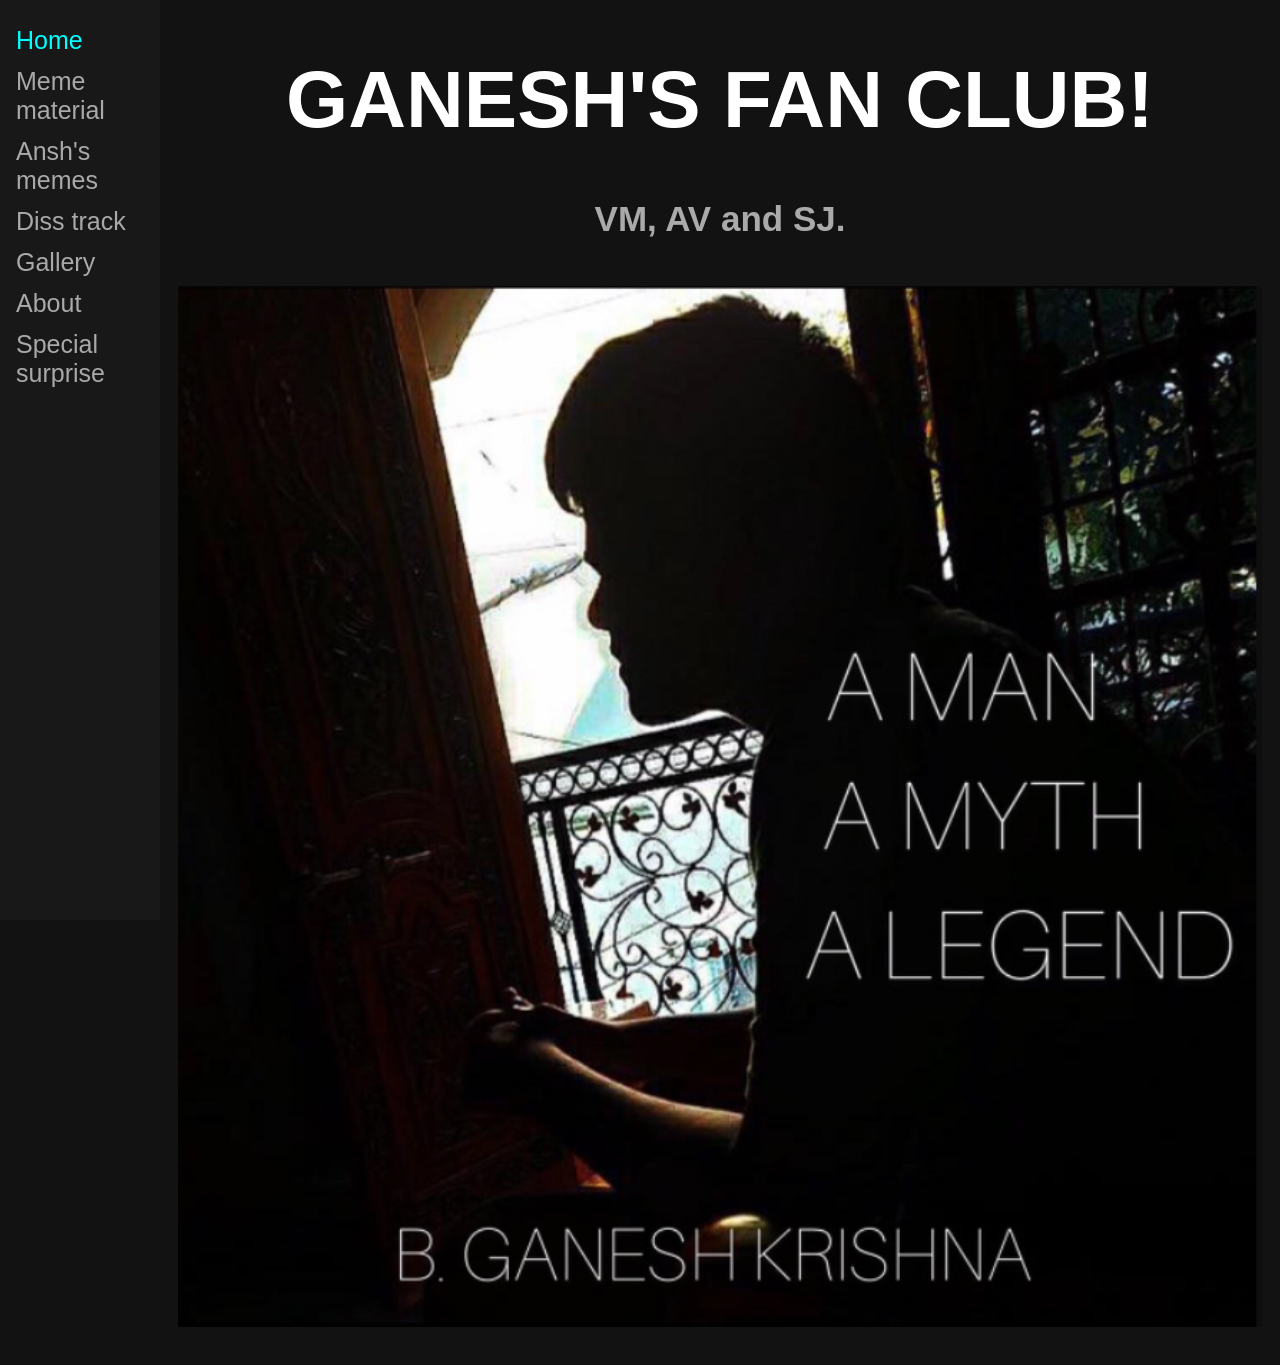
<file: Ganesh's Fan Club/index.html>
<!DOCTYPE html>

<html lang="en">
    <head>
        <title>
            Ganesh's Fan Club
        </title>
        <meta name="viewport" content="width=device-width, initial-scale=1.0">
        <meta charset="UTF-8">
        <link rel="stylesheet" href="css/style.css">
    </head>

    <body>
        <div class="sidenav">
            <a href="main.html" class = "currentPage">Home</a>
            <a href="markup/memes.html">Meme material</a>
            <a href="markup/anshmeme.html">Ansh's memes</a>
            <a href="markup/diss.html">Diss track</a>
            <a href="markup/gallery.html">Gallery</a>
            <a href="markup/about.html">About</a>
            <a href="https://media.tenor.com/images/b3a0d882d9feb1c2101ebc95a2db937e/tenor.gif">Special surprise</a>
        </div>
        
        <div class ="main">
        <h1 style = "text-align: center; color: #FFFFFF; font-size: 80px;">GANESH'S FAN CLUB!</h1>
        <h4 style = "text-align: center; color:#AAAAAA; font-size: 35px;">VM, AV and SJ.</h4>

        <img src="img/Man | Myth | Legend | BKR copy.png" class="center" style="margin-top: 1cm; width: 100%; margin-bottom: 1cm;">
    </div>
    </body>
</html>
</file>
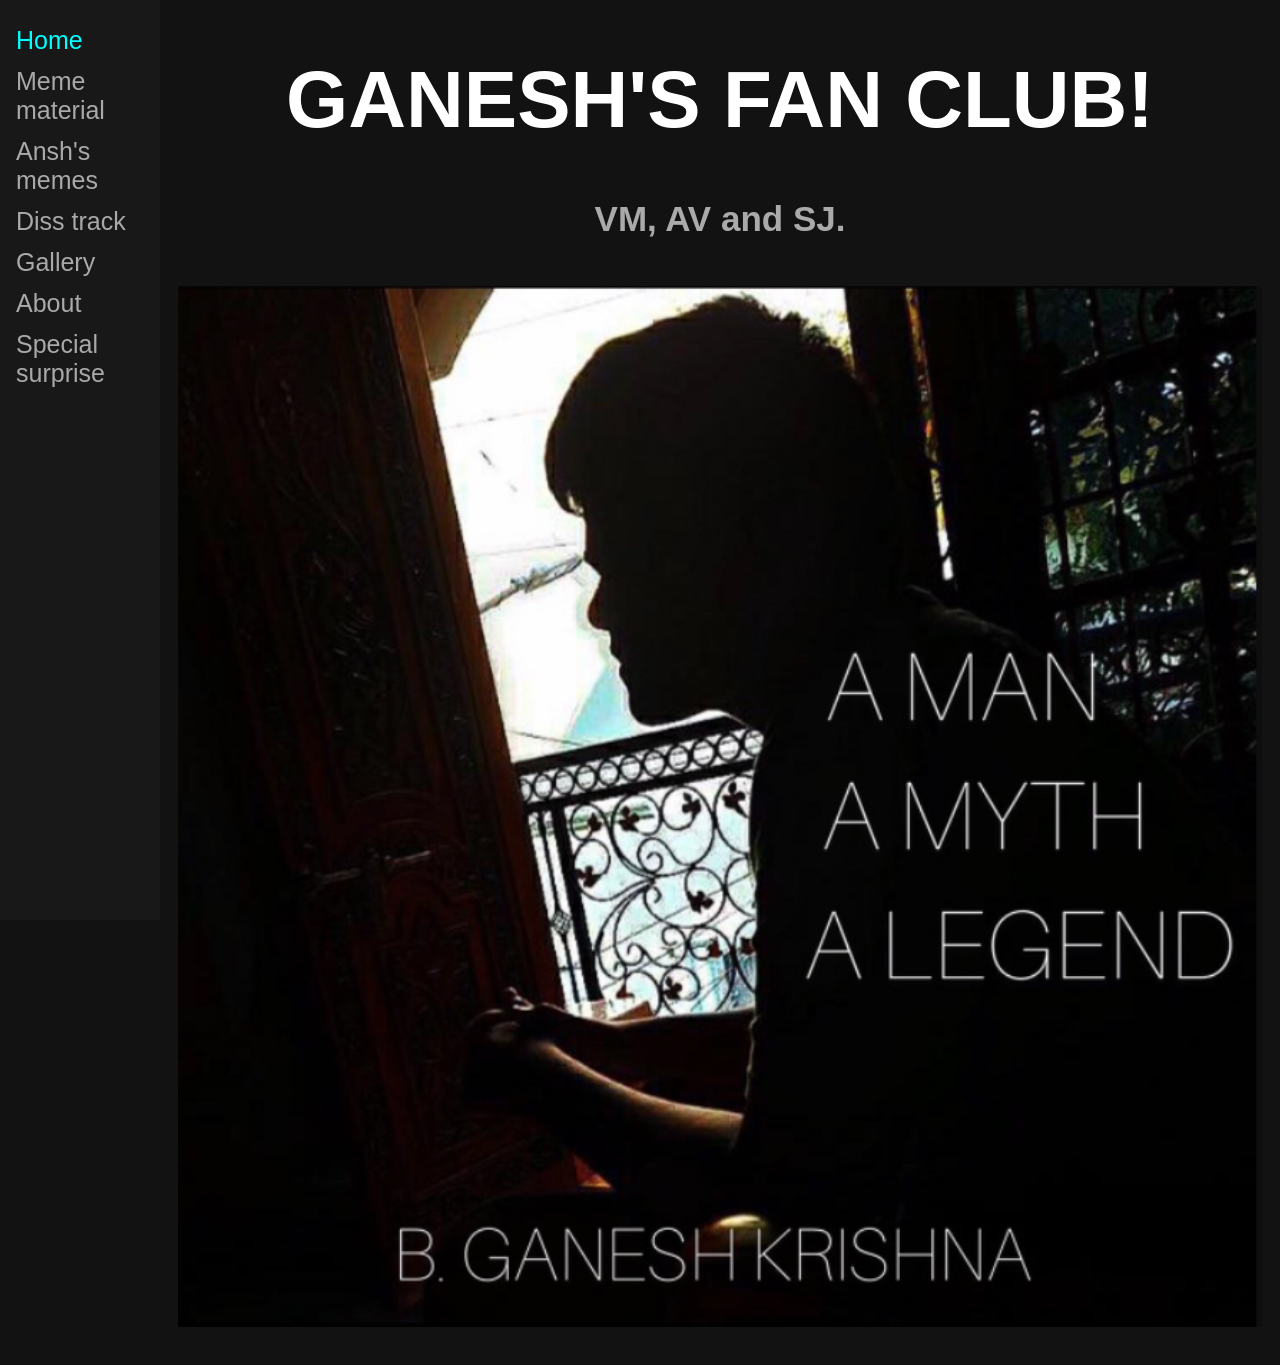
<file: Ganesh's Fan Club/main.html>
<!DOCTYPE html>

<html lang="en">
    <head>
        <title>
            Ganesh's Fan Club
        </title>
        <meta name="viewport" content="width=device-width, initial-scale=1.0">
        <meta charset="UTF-8">
        <link rel="stylesheet" href="css/style.css">
    </head>

    <body>
        <div class="sidenav">
            <a href="main.html" class = "currentPage">Home</a>
            <a href="markup/memes.html">Meme material</a>
            <a href="markup/anshmeme.html">Ansh's memes</a>
            <a href="markup/diss.html">Diss track</a>
            <a href="markup/gallery.html">Gallery</a>
            <a href="markup/about.html">About</a>
            <a href="https://media.tenor.com/images/b3a0d882d9feb1c2101ebc95a2db937e/tenor.gif">Special surprise</a>
        </div>
        
        <div class ="main">
        <h1 style = "text-align: center; color: #FFFFFF; font-size: 80px;">GANESH'S FAN CLUB!</h1>
        <h4 style = "text-align: center; color:#AAAAAA; font-size: 35px;">VM, AV and SJ.</h4>

        <img src="img/Man | Myth | Legend | BKR copy.png" class="center" style="margin-top: 1cm; width: 100%; margin-bottom: 1cm;">
    </div>
    </body>
</html>
</file>
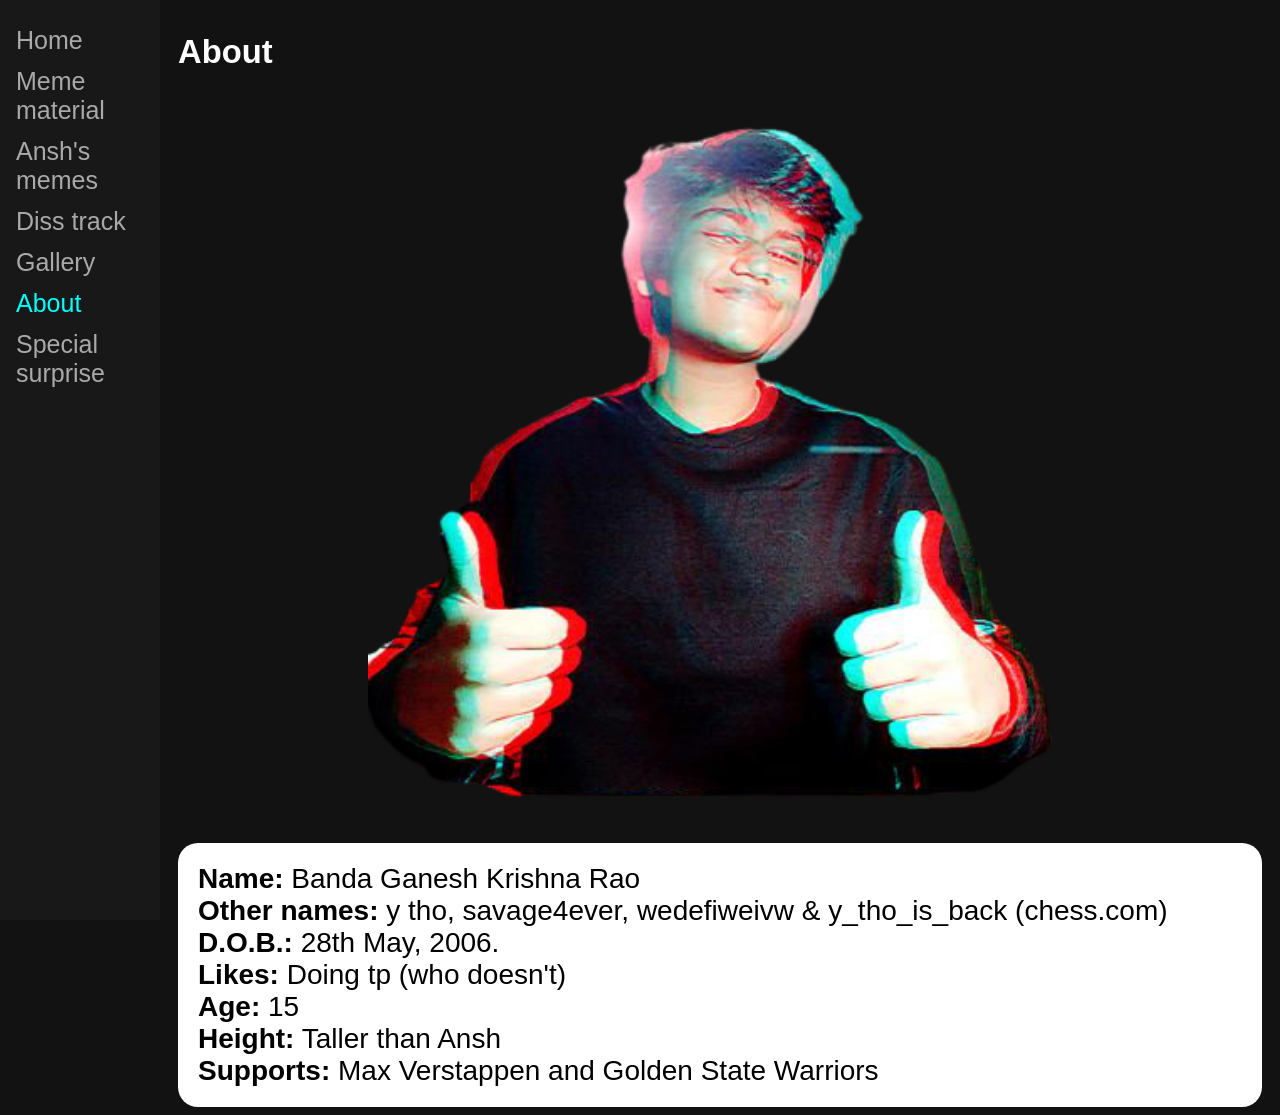
<file: Ganesh's Fan Club/markup/about.html>
<!DOCTYPE html>

<html lang="en">
    <head>
        <title>
            About
        </title>
        <meta name="viewport" content="width=device-width, initial-scale=1.0">
        <meta charset="UTF-8">
        <link rel="stylesheet" href="../css/style.css">
    </head>

    <body>
        <div class="sidenav">
            <a href="../main.html">Home</a>
            <a href="memes.html">Meme material</a>
            <a href="anshmeme.html">Ansh's memes</a>
            <a href="diss.html">Diss track</a>
            <a href="gallery.html">Gallery</a>
            <a href="about.html" class = "currentPage">About</a>
            <a href="https://media.tenor.com/images/b3a0d882d9feb1c2101ebc95a2db937e/tenor.gif">Special surprise</a>
        </div>

        <div class = "main">
            <h3>About</h3>
            <img src="../img/ganesh thumbs up.png" class = "center" style = "width: 65%">
            <br>

            <div style = "color: black; background-color: white; border-radius: 20px; padding: 20px;">
                <b>Name:</b> Banda Ganesh Krishna Rao<br>
                <b>Other names:</b> y tho, savage4ever, wedefiweivw & y_tho_is_back (chess.com)<br>
                <b>D.O.B.:</b> 28th May, 2006.<br>
                <b>Likes:</b> Doing tp (who doesn't)<br>
                <b>Age:</b> 15<br>
                <b>Height:</b> Taller than Ansh<br>
                <b>Supports:</b> Max Verstappen and Golden State Warriors
            </div>
        </div>
    </body>
</html>
</file>
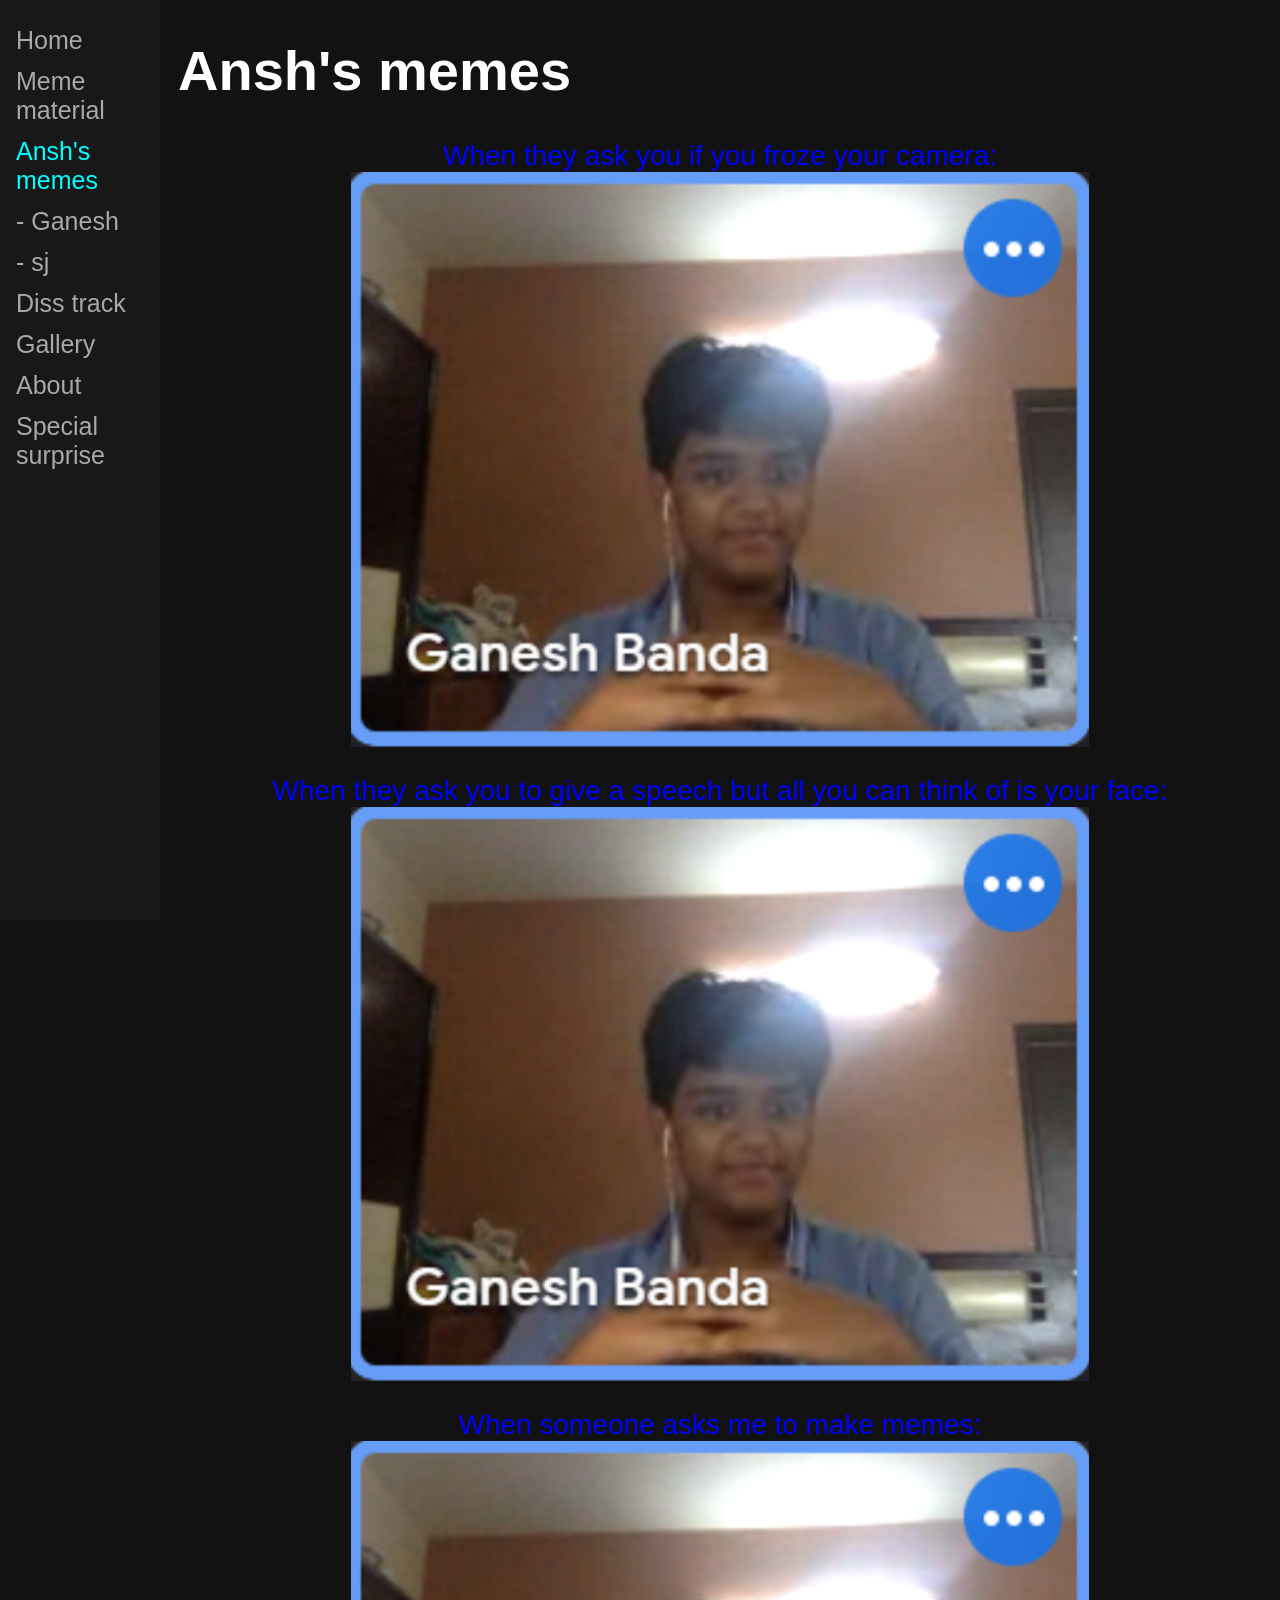
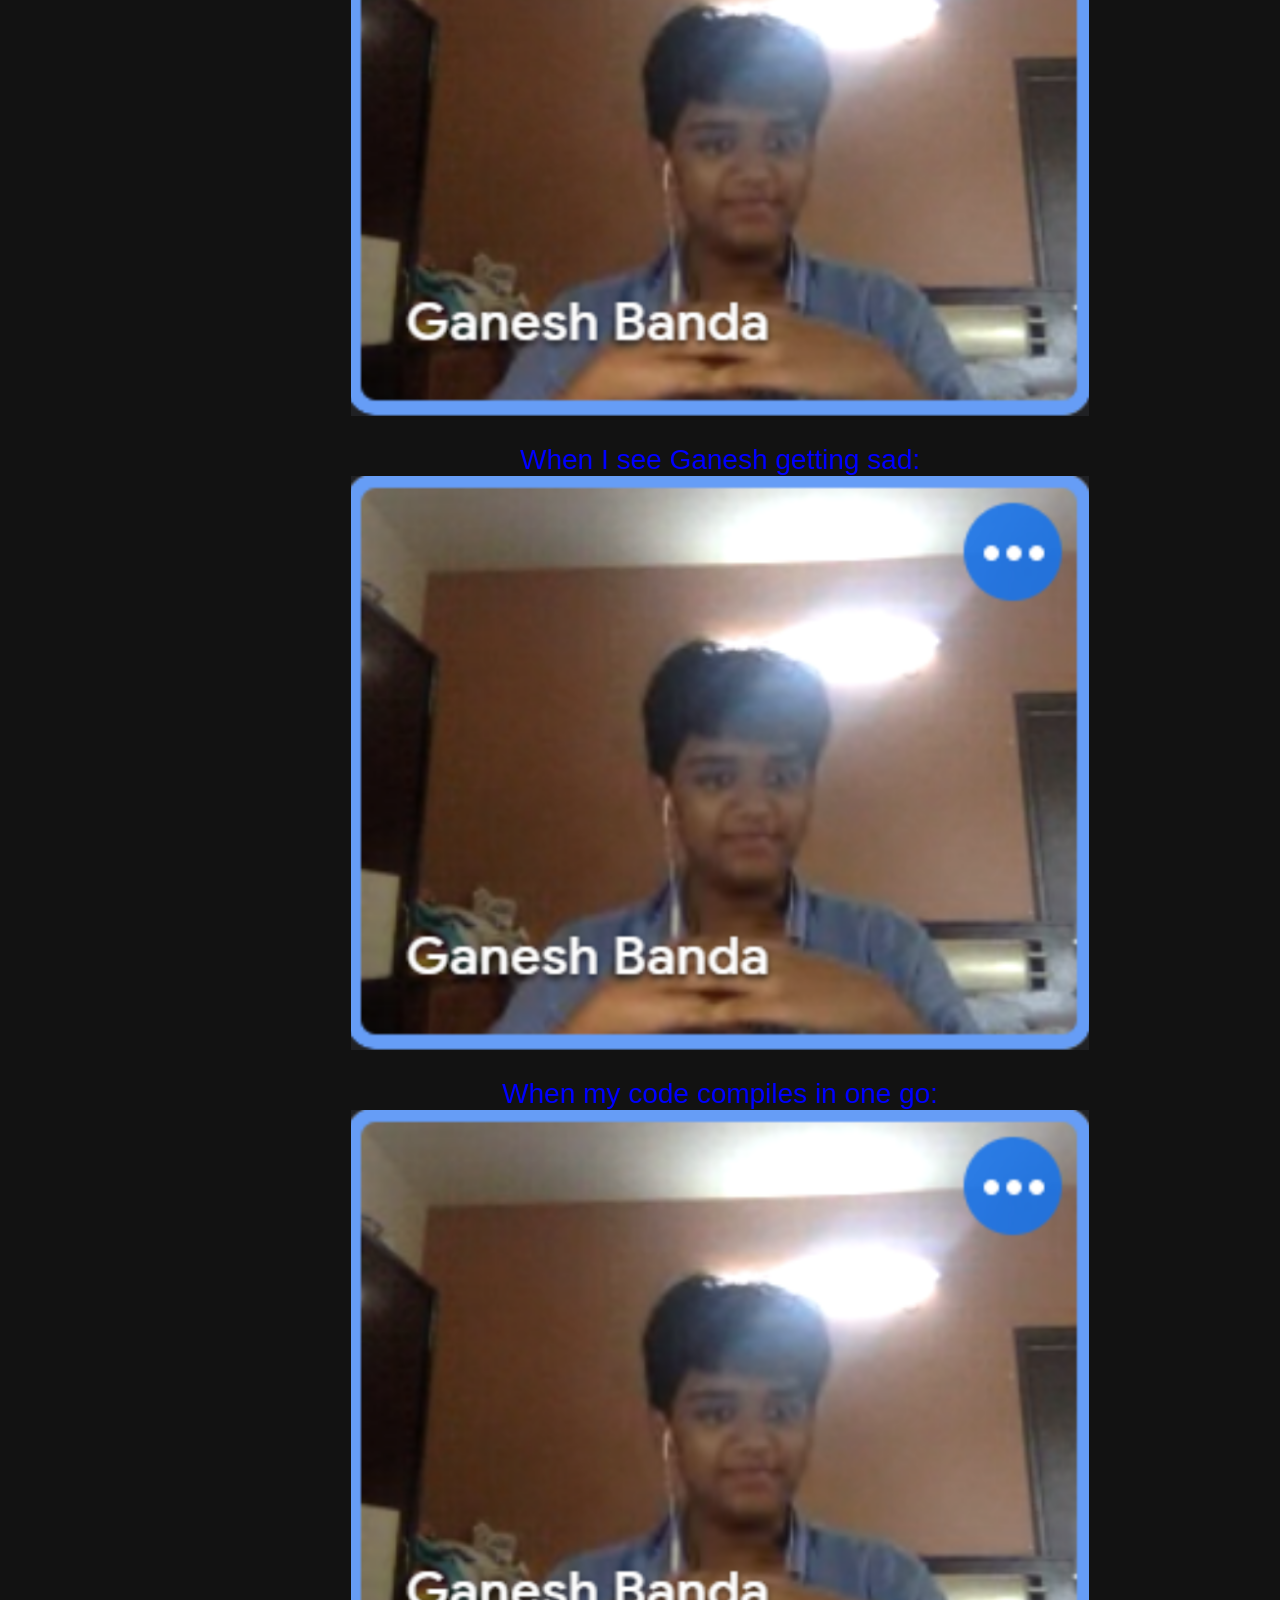
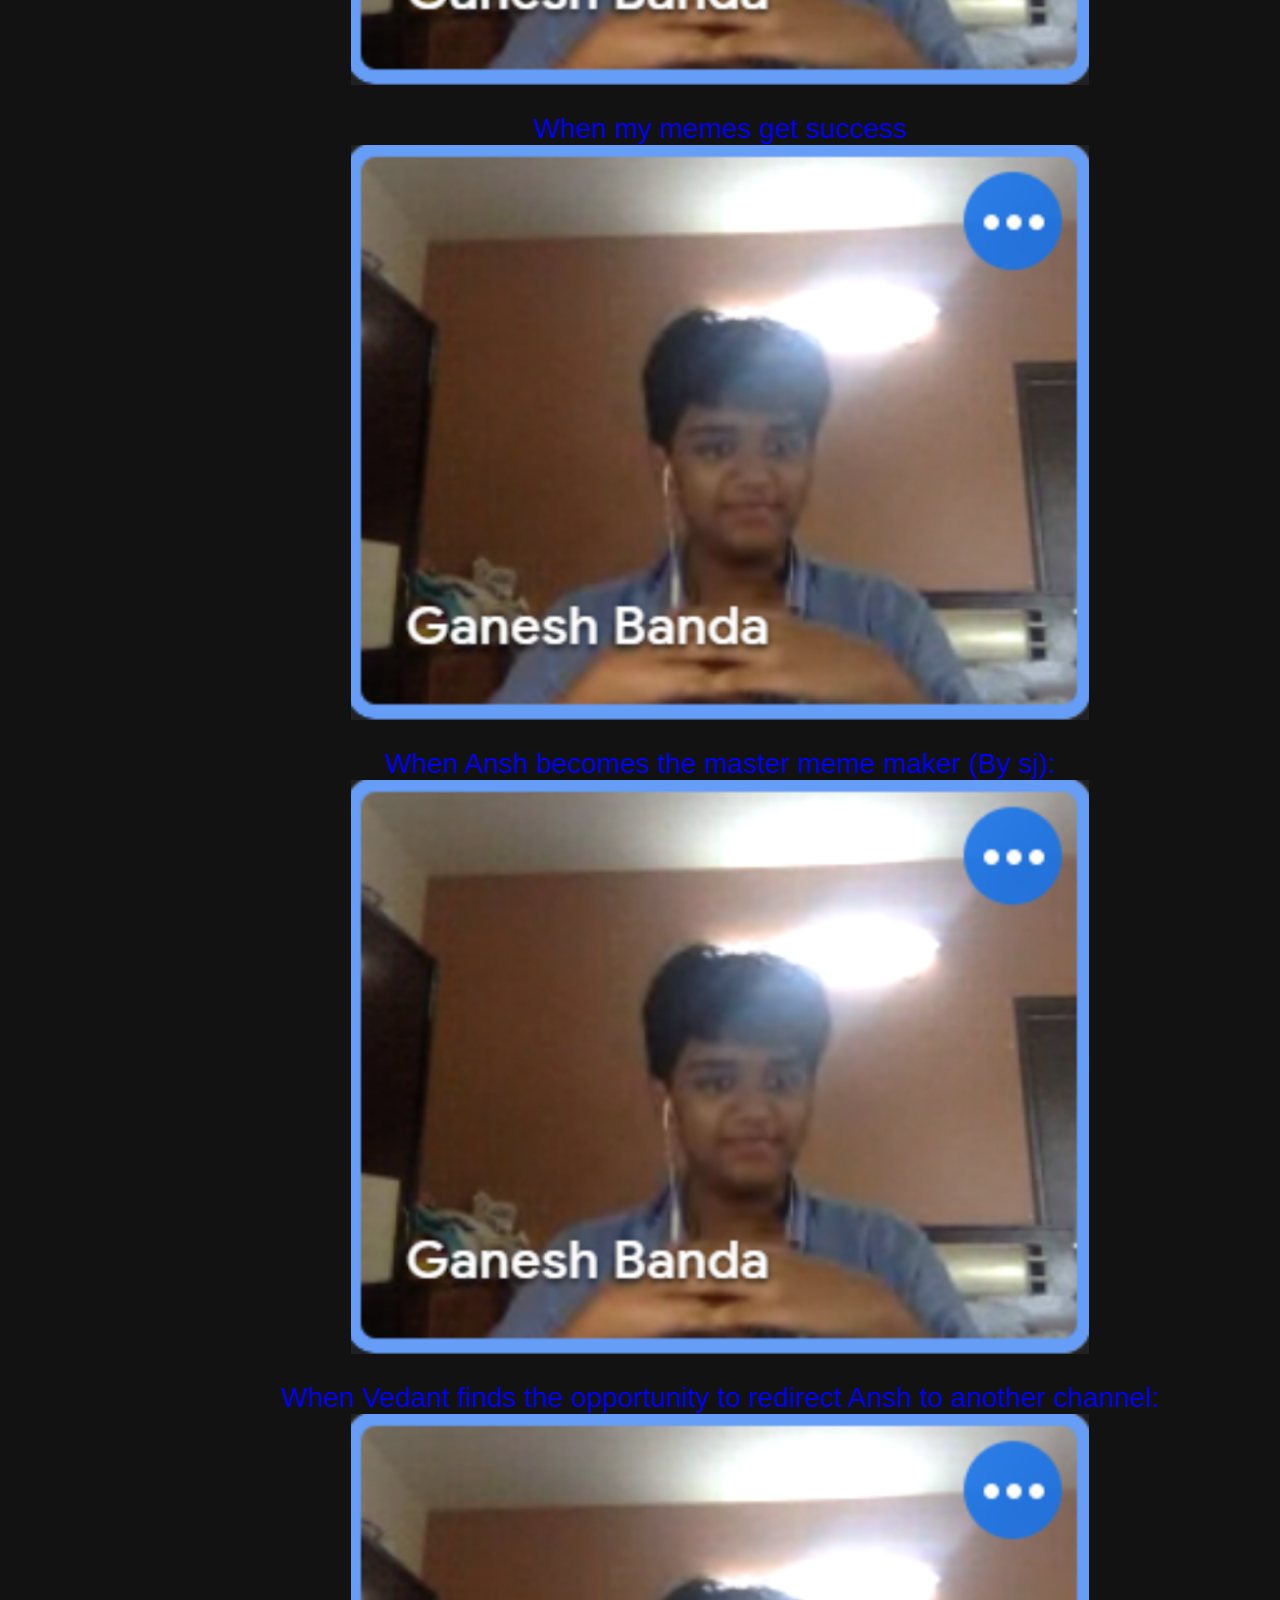
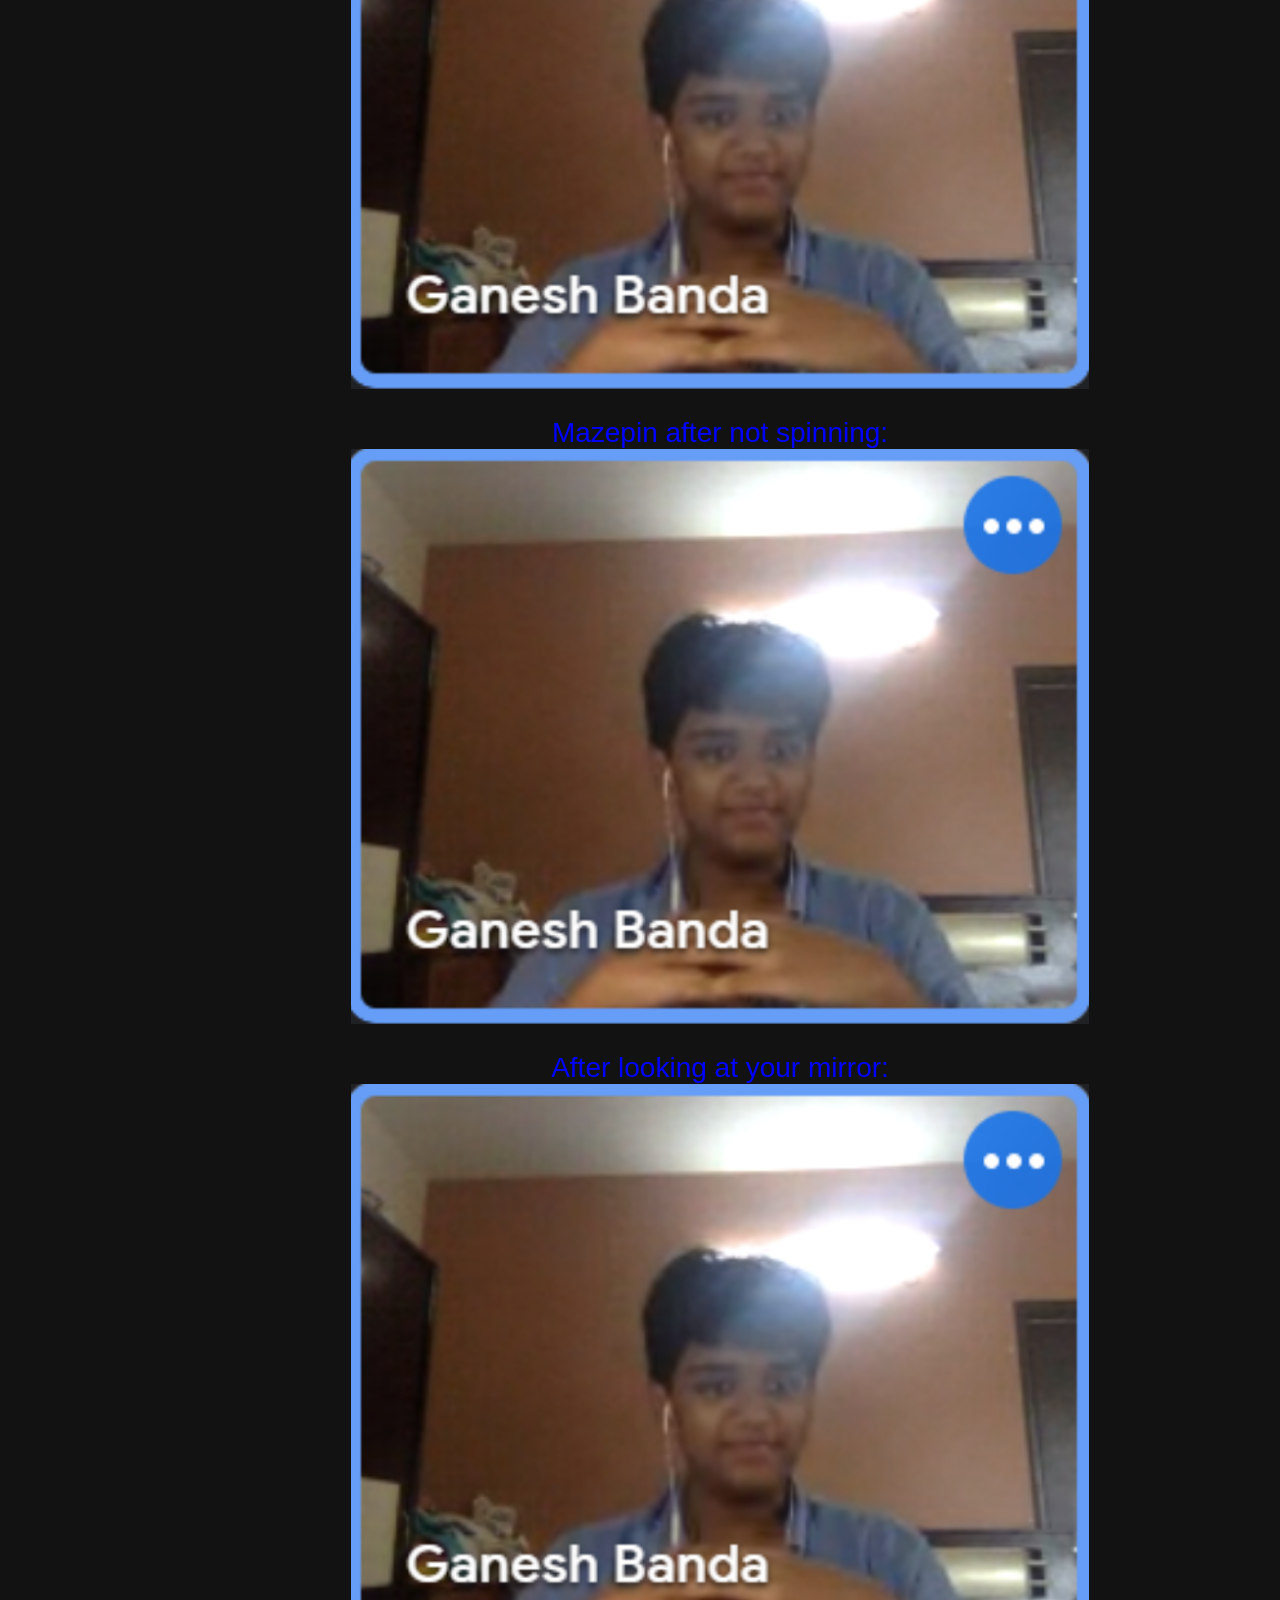
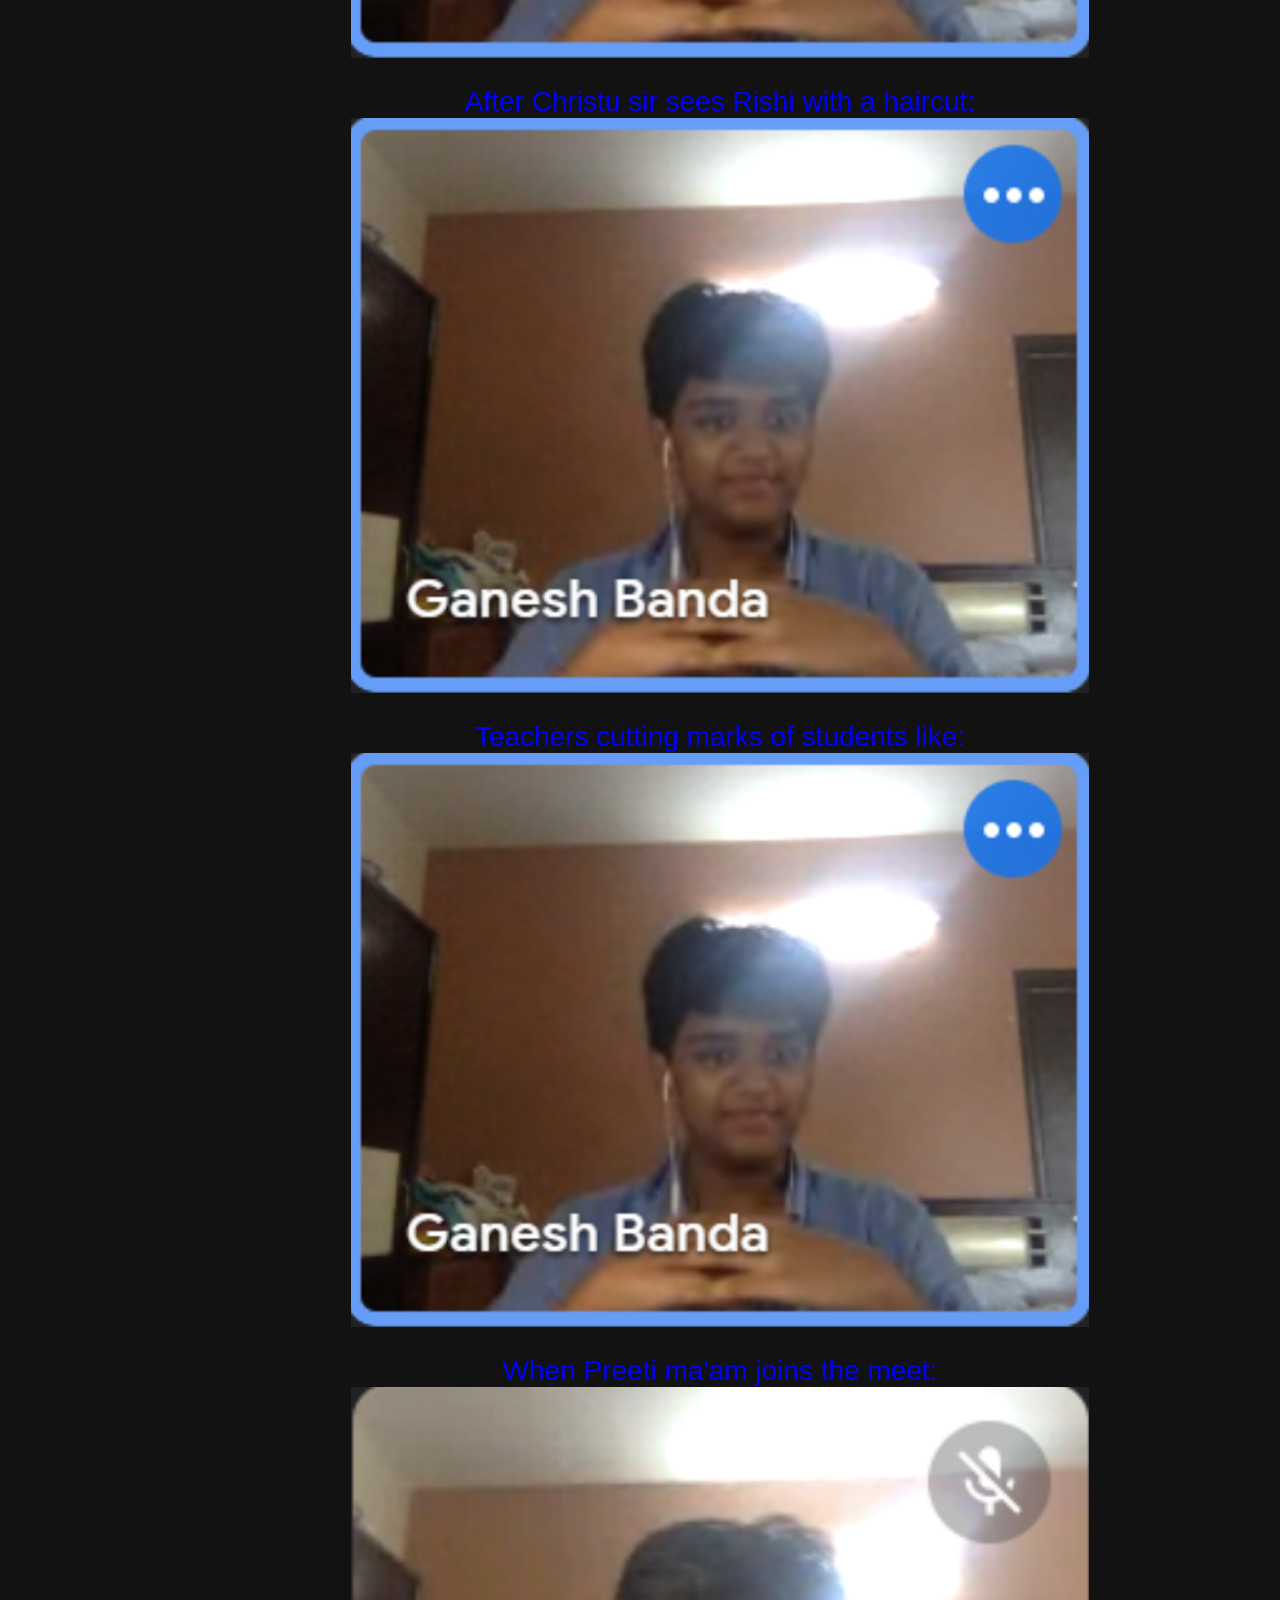
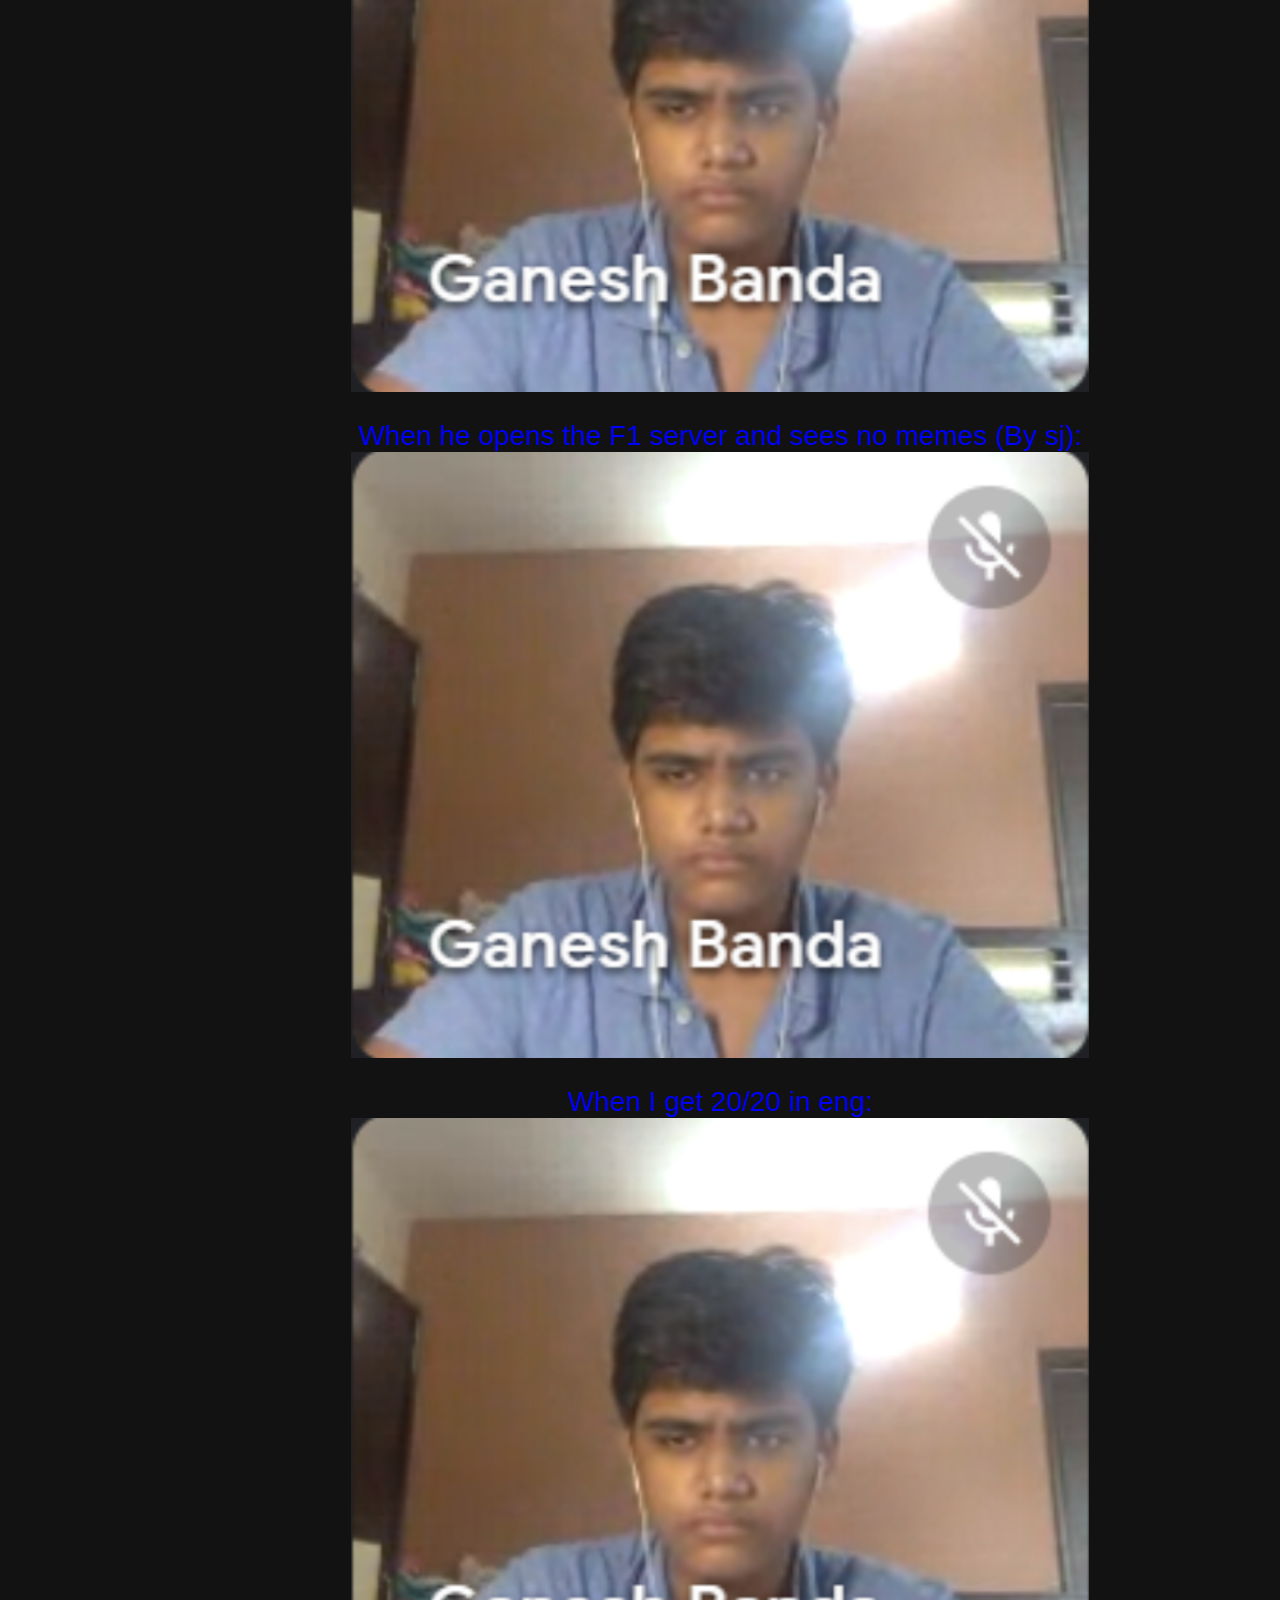
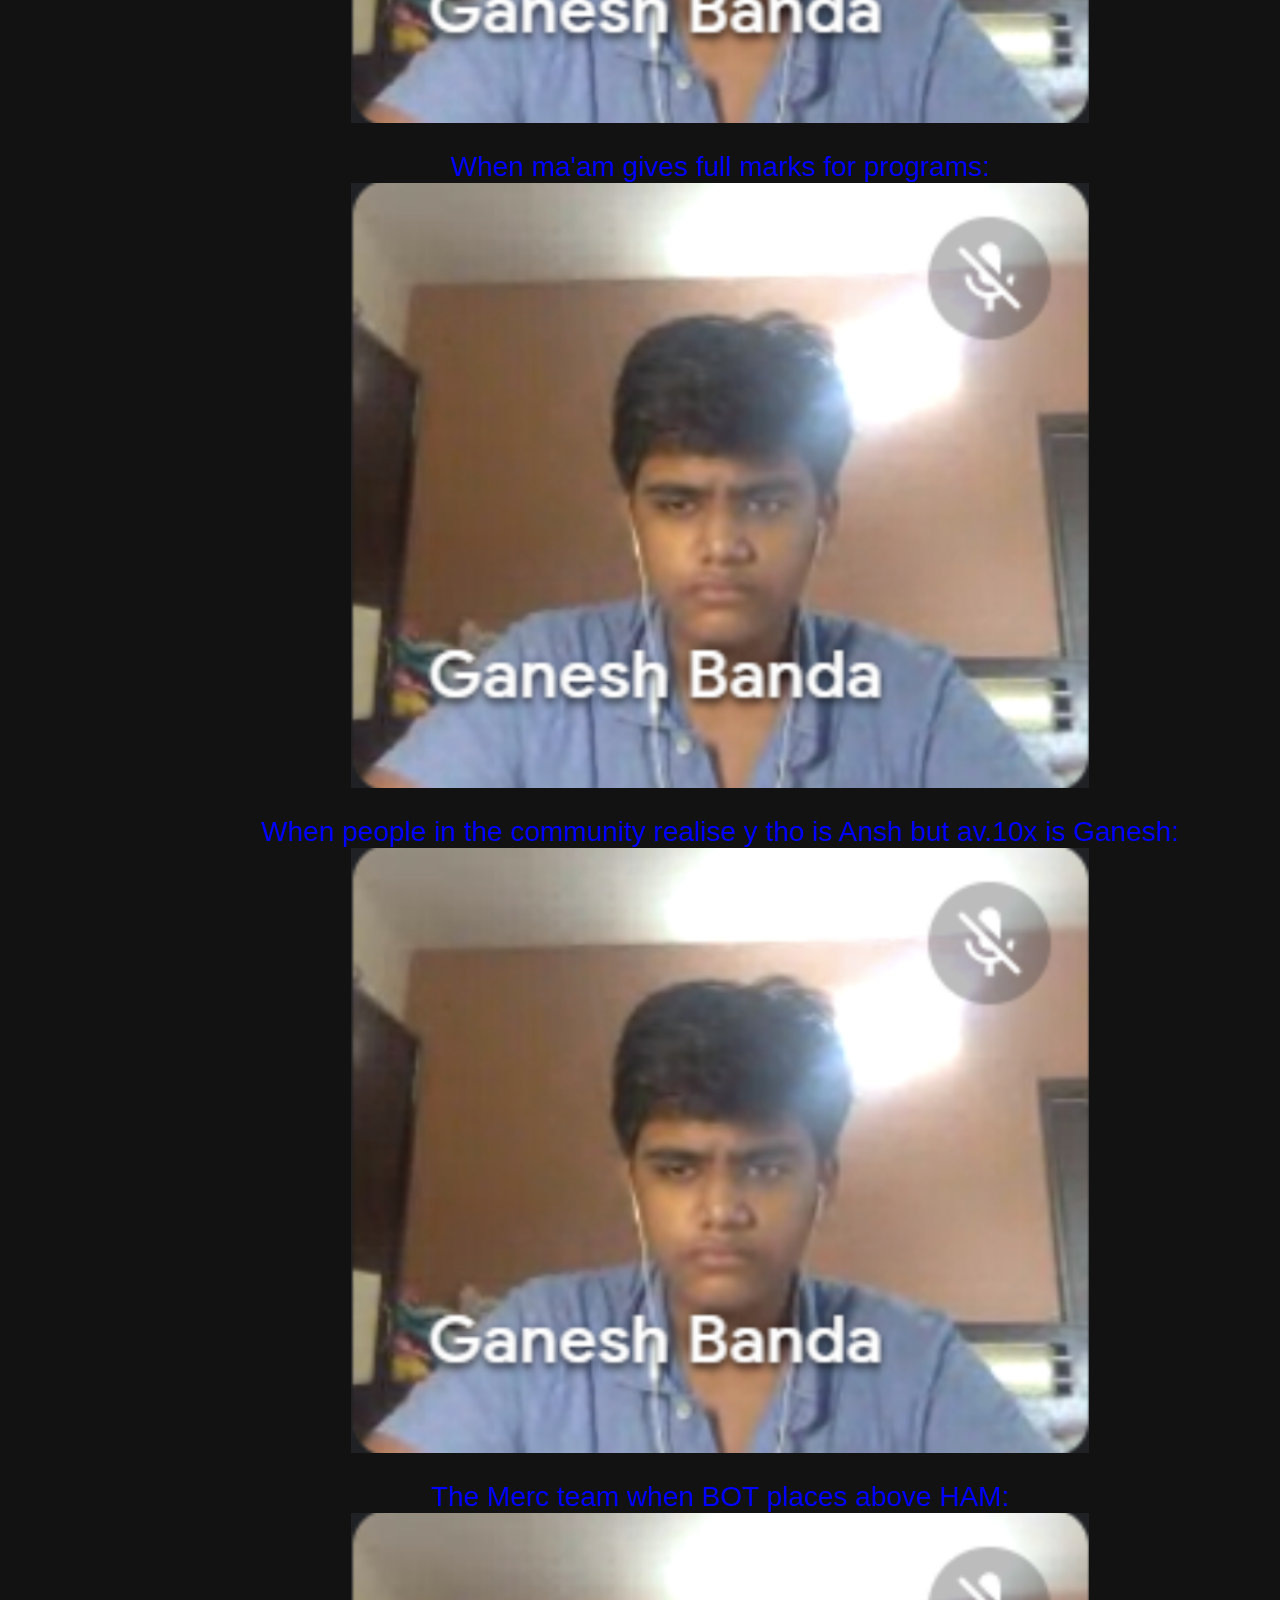
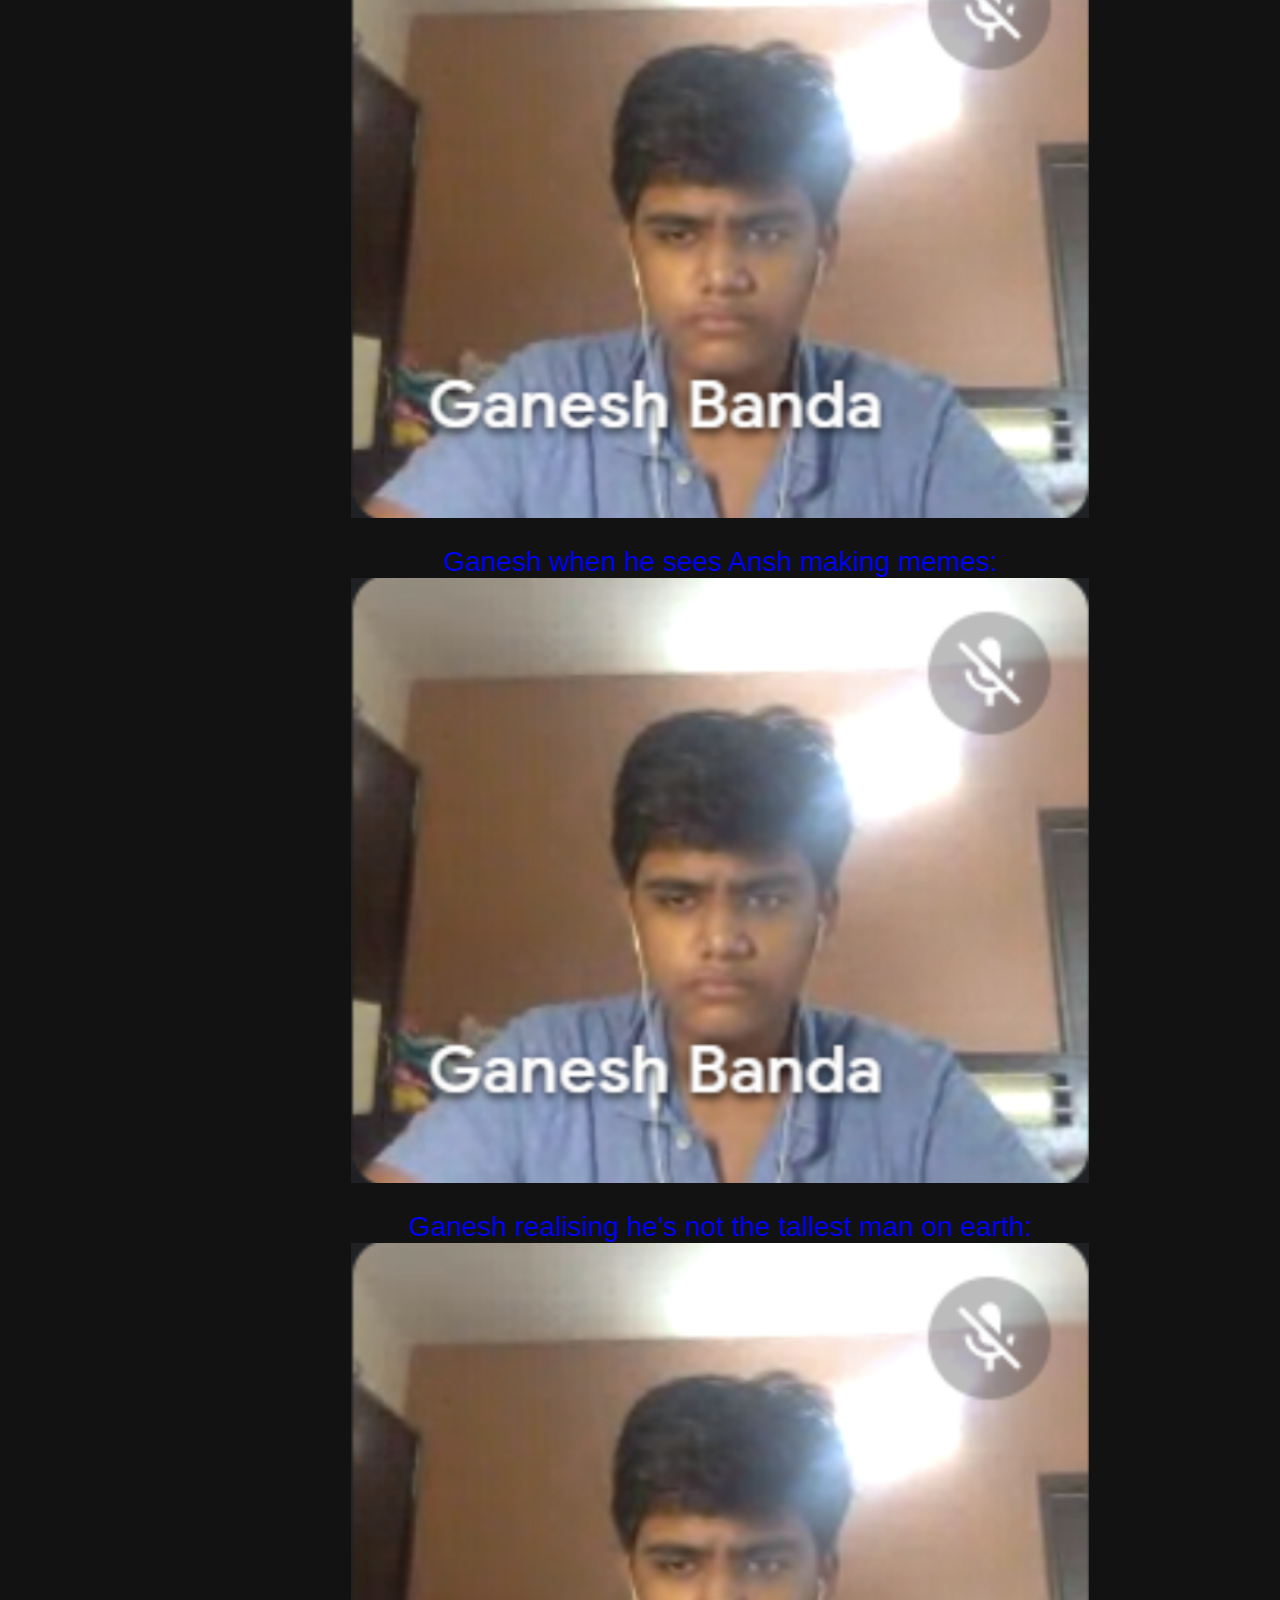
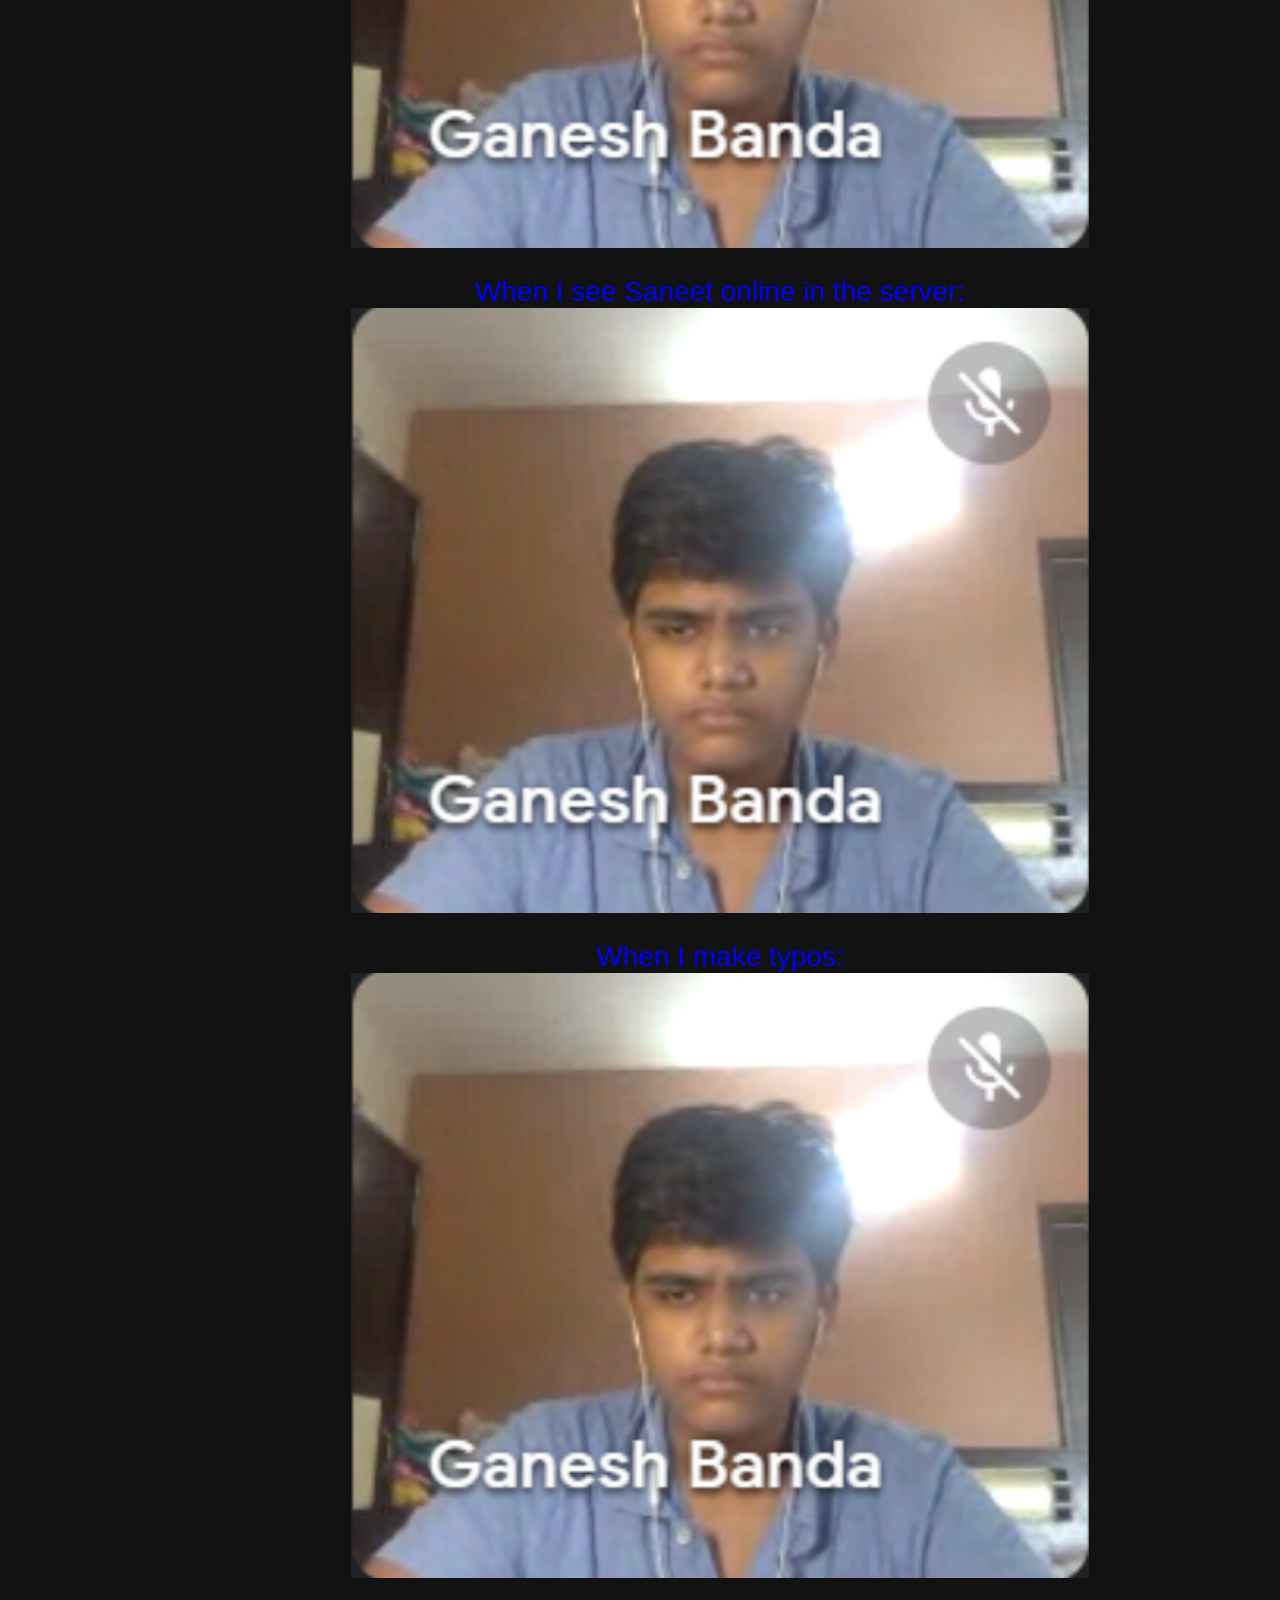
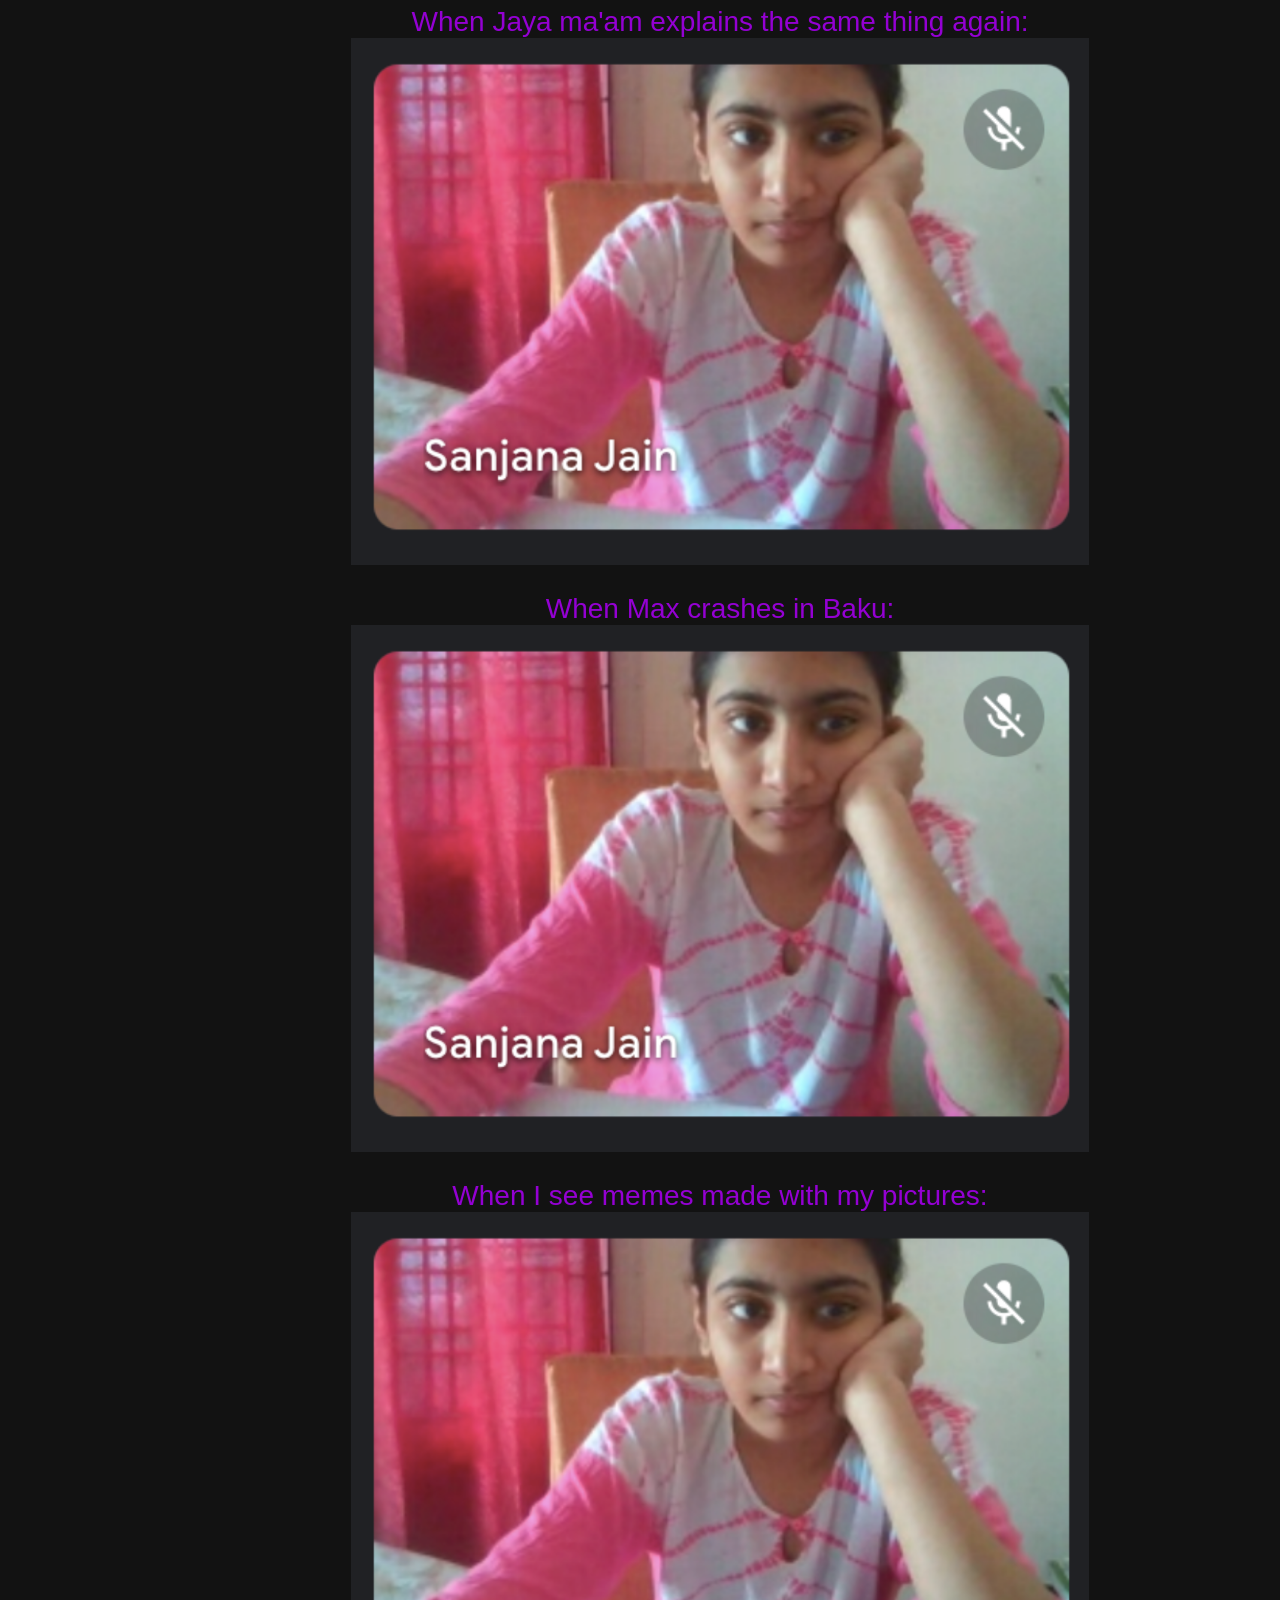
<file: Ganesh's Fan Club/markup/anshmeme.html>
<!DOCTYPE html>

<html lang = "en">
    <head>
        <title>Ansh's memes</title>
        <link rel="stylesheet" href="../css/style.css">
        <meta name="viewport" content="width=device-width, initial-scale=1.0">
    </head>

    <body>
        <div class="sidenav">
            <a href="../main.html">Home</a>
            <a href="memes.html">Meme material</a>
            <a href="#top" class = "currentPage">Ansh's memes</a>
            <a href="#Ganesh">- Ganesh</a>
            <a href="#Sj">- sj</a>
            <a href="diss.html">Diss track</a>
            <a href="gallery.html">Gallery</a>
            <a href="about.html">About</a>
            <a href="https://media.tenor.com/images/b3a0d882d9feb1c2101ebc95a2db937e/tenor.gif">Special surprise</a>
        </div>

        <div class = "main">
        <h1>Ansh's memes</h1>

        <div id = "Ganesh" >
        <div style = "color:blue">
        <p style = "text-align: center">
            When they ask you if you froze your camera:
            <img src = "../img/y tho 1.png" class = "center" style="width: 68%">
        </p>

        <p style = "text-align: center">
            When they ask you to give a speech but all you can think of is your face:
            <img src = "../img/y tho 1.png" class = "center" style="width: 68%">
        </p>

        <p style = "text-align: center">
            When someone asks me to make memes:
            <img src = "../img/y tho 1.png" class = "center" style="width: 68%">
        </p>

        <p style = "text-align: center">
            When I see Ganesh getting sad:
            <img src = "../img/y tho 1.png" class = "center" style="width: 68%">
        </p>

        <p style = "text-align: center">
            When my code compiles in one go:
            <img src = "../img/y tho 1.png" class = "center" style="width: 68%">
        </p>

        <p style = "text-align: center">
            When my memes get success
            <img src = "../img/y tho 1.png" class = "center" style="width: 68%">
        </p>

        <p style = "text-align: center">
            When Ansh becomes the master meme maker (By sj): 
            <img src = "../img/y tho 1.png" class = "center" style="width: 68%">
        </p>

        <p style = "text-align: center">
            When Vedant finds the opportunity to redirect Ansh to another channel:
            <img src = "../img/y tho 1.png" class = "center" style="width: 68%">
        </p>

        <p style = "text-align: center">
            Mazepin after not spinning:
            <img src = "../img/y tho 1.png" class = "center" style="width: 68%">
        </p>

        <p style = "text-align: center">
            After looking at your mirror:
            <img src = "../img/y tho 1.png" class = "center" style="width: 68%">
        </p>

        <p style = "text-align: center">
            After Christu sir sees Rishi with a haircut: 
            <img src = "../img/y tho 1.png" class = "center" style="width: 68%">
        </p>

        <p style = "text-align: center">
            Teachers cutting marks of students like: 
            <img src = "../img/y tho 1.png" class = "center" style="width: 68%">
        </p>

        <p style = "text-align: center">
            When Preeti ma'am joins the meet:
            <img src = "../img/y tho 3.png" class = "center" style="width: 68%">
        </p>

        <p style = "text-align: center">
            When he opens the F1 server and sees no memes (By sj): 
            <img src = "../img/y tho 3.png" class = "center" style="width: 68%">
        </p>

        <p style = "text-align: center">
            When I get 20/20 in eng: 
            <img src = "../img/y tho 3.png" class = "center" style="width: 68%">
        </p>

        <p style = "text-align: center">
            When ma'am gives full marks for programs: 
            <img src = "../img/y tho 3.png" class = "center" style="width: 68%">
        </p>

        <p style = "text-align: center">
            When people in the community realise y tho is Ansh but av.10x is Ganesh: 
            <img src = "../img/y tho 3.png" class = "center" style="width: 68%">
        </p>

        <p style = "text-align: center">
            The Merc team when BOT places above HAM: 
            <img src = "../img/y tho 3.png" class = "center" style="width: 68%">
        </p>

        <p style = "text-align: center">
            Ganesh when he sees Ansh making memes:
            <img src = "../img/y tho 3.png" class = "center" style="width: 68%">
        </p>

        <p style = "text-align: center">
            Ganesh realising he's not the tallest man on earth: 
            <img src = "../img/y tho 3.png" class = "center" style="width: 68%">
        </p>

        <p style = "text-align: center">
            When I see Saneet online in the server: 
            <img src = "../img/y tho 3.png" class = "center" style="width: 68%">
        </p>

        <p style = "text-align: center">
            When I make typos: 
            <img src = "../img/y tho 3.png" class = "center" style="width: 68%">
        </p>
        </div>

        <div id="Sj">
            <div style = "color:darkviolet">
            <p style = "text-align: center">
                When Jaya ma'am explains the same thing again:
                <img src = "../img/sj bored.png" class = "center" style="width: 68%">
            </p>

            <p style = "text-align: center">
                When Max crashes in Baku:
                <img src = "../img/sj bored.png" class = "center" style="width: 68%">
            </p>

            <p style = "text-align: center">
                When I see memes made with my pictures: 
                <img src = "../img/sj bored.png" class = "center" style="width: 68%">
            </p>

            <p style = "text-align: center">
                And I hear the same tp from the same person again and again:
                <img src = "../img/sj bored.png" class = "center" style="width: 68%">
            </p>

            <p style = "text-align: center">
                When people cut me off but I'm used to it: 
                <img src = "../img/sj bored.png" class = "center" style="width: 68%">
            </p>

            <p style = "text-align: center">
                When I feel left out in a grp dm:
                <img src = "../img/sj bored.png" class = "center" style="width: 68%">
            </p>

            <p style = "text-align: center">
                When I see Vignesh in the community server:
                <img src = "../img/sj bored.png" class = "center" style="width: 68%">
            </p>

            <p style = "text-align: center">
                When we see Novak lose the first set:
                <img src = "../img/sj bored.png" class = "center" style="width: 68%">
            </p>

            <p style = "text-align: center">
                When Ansh starts with the memes again: 
                <img src = "../img/sj bored.png" class = "center" style="width: 68%">
            </p>

            <p style = "text-align: center">
                Me during comp:
                <img src = "../img/sj bored.png" class = "center" style="width: 68%">
            </p>

            <p style = "text-align: center">
                When ma'am said let's learn java together and you realise she meant it literally:
                <img src = "../img/sj bored.png" class = "center" style="width: 68%">
            </p>

            <p style = "text-align: center">
                When you give up on pset5:
                <img src = "../img/sj bored.png" class = "center" style="width: 68%">
            </p>

            <p style = "text-align: center">
                When I see that Indian in CS50:
                <img src = "../img/sj bored.png" class = "center" style="width: 68%">
            </p>

            <p style = "text-align: center">
                Merc fans when I play SUPERMAX:
                <img src = "../img/sj bored.png" class = "center" style="width: 68%">
            </p>

            <p style = "text-align: center">
                When Merc fans think of Baku's turn 1:
                <img src = "../img/sj bored.png" class = "center" style="width: 68%">
            </p>

            <p style = "text-align: center">
                When everyone ignores the only msg Ansh sends:
                <img src = "../img/sj bored.png" class = "center" style="width: 68%">
            </p>

            <p style = "text-align: center">
                When you realise Ansh always has a poker face: 
                <img src = "../img/sj bored.png" class = "center" style="width: 68%">
            </p>

            <p style = "text-align: center">
                5 mins after Mona read my lovebird cafe mcpaneer joke: 
                <img src = "../img/sj bored.png" class = "center" style="width: 68%">
            </p>

            <p style = "text-align: center">
                Vedant and Ganesh not understanding the last meme: 
                <img src = "../img/sj bored.png" class = "center" style="width: 68%">
            </p>

            <p style = "text-align: center">
                When Mazepin doesn't spin:
                <img src = "../img/sj bored.png" class = "center" style="width: 68%">
            </p>

            <p style = "text-align: center">
                When Ansh sends a meme you don't understand (By nenu):
                <img src = "../img/y tho 3.png" class = "center" style="width: 68%">
            </p>

            <p style = "text-align: center">
                When you realise you're not the only memer here: 
                <img src = "../img/sj bored.png" class = "center" style="width: 68%">
            </p>

            <p style = "text-align: center">
                Saneet lookin at this like: 
                <img src = "../img/sj bored.png" class = "center" style="width: 68%">
            </p>

            <p style = "text-align: center">
                When you realise you didn't have to study drawbacks in hist: 
                <img src = "../img/sj bored.png" class = "center" style="width: 68%">
            </p>

            <p style = "text-align: center">
                When Merc see Max at P1:
                <img src = "../img/sj bored.png" class = "center" style="width: 68%">
            </p>

            <p style = "text-align: center">
                When you keep reloading and wait for the teacher to come: 
                <img src = "../img/sj bored.png" class = "center" style="width: 68%">
            </p>

            <p style = "text-align: center">
                When Rasika ma'am argues with Jiiv Jyoth:
                <img src = "../img/sj bored.png" class = "center" style="width: 68%">
            </p>

            <p style = "text-align: center">
                When I get headshot out of nowhere: 
                <img src = "../img/sj bored.png" class = "center" style="width: 68%">
            </p>
        </div>
        </div>
        <p style="text-align: right; color:darkgray">All copyrights reserved.</p>
        </div>
    </body>
</html>
</file>
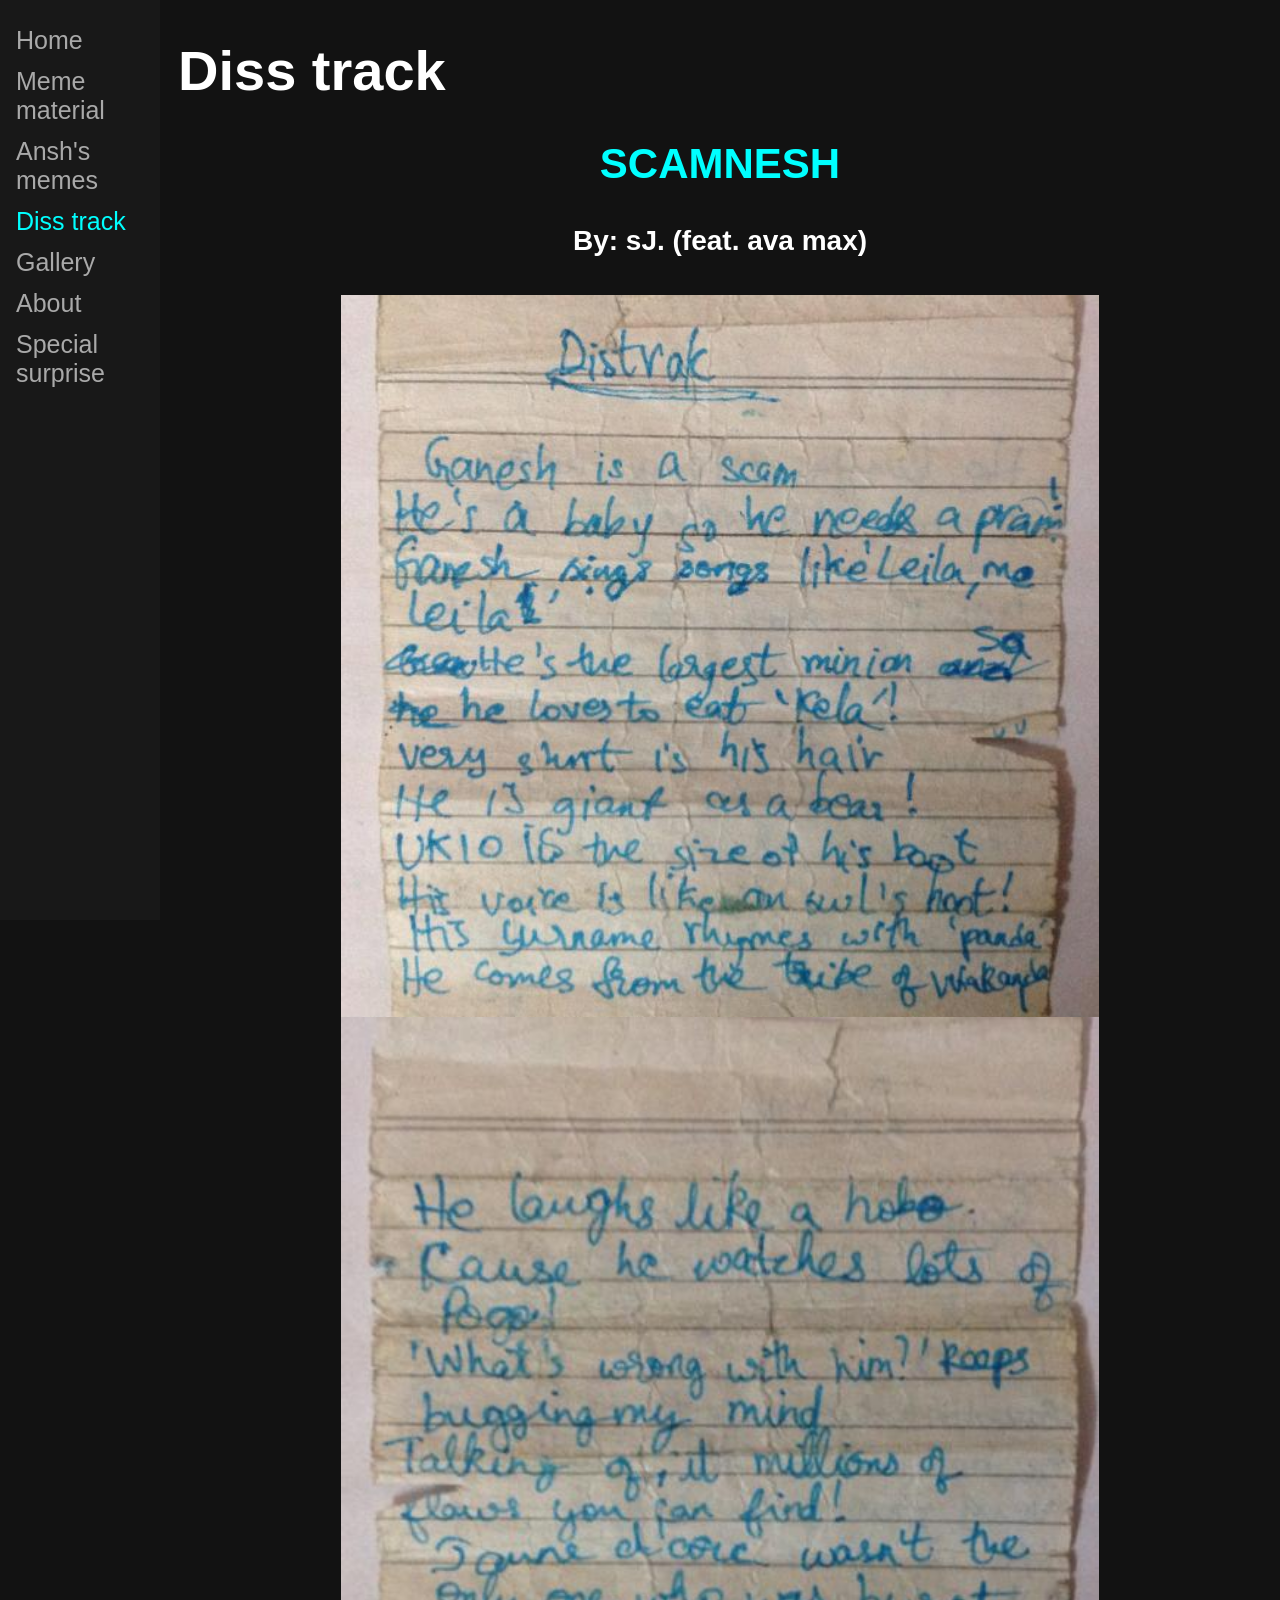
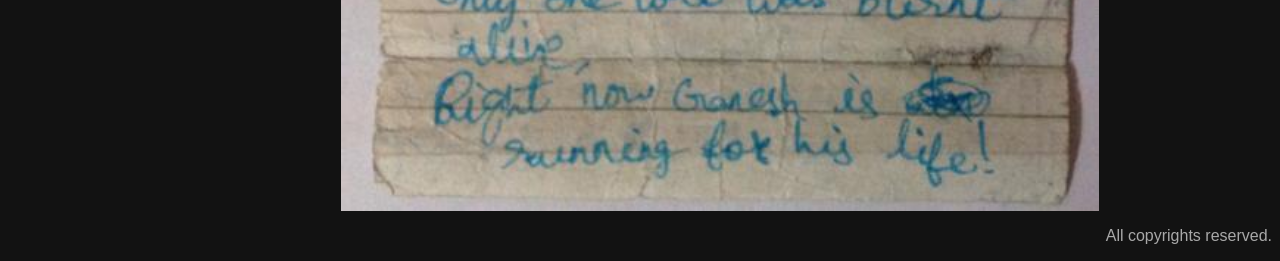
<file: Ganesh's Fan Club/markup/diss.html>
<!DOCTYPE html>

<html lang="en">
    <head>
        <title>
            Diss Track
        </title>

        <meta name="viewport" content="width=device-width, initial-scale=1.0">
        <meta charset="UTF-8">
        <link rel="stylesheet" href="../css/style.css">
    </head>

    <body>
        <div class="sidenav">
            <a href="../main.html">Home</a>
            <a href="memes.html">Meme material</a>
            <a href="anshmeme.html">Ansh's memes</a>
            <a href="diss.html" class = "currentPage">Diss track</a>
            <a href="gallery.html">Gallery</a>
            <a href="about.html">About</a>
            <a href="https://media.tenor.com/images/b3a0d882d9feb1c2101ebc95a2db937e/tenor.gif">Special surprise</a>
        </div>

        <div class = "main">
        <h1>Diss track</h1>
        <h2 style="text-align: center; color:cyan">SCAMNESH</h2>
        <h4 style="text-align: center;">By: sJ. (feat. ava max)</h4>
        <img src="../img/dis1.jpeg" class="center" style="width: 70%">
        <img src="../img/dis2.jpeg" class="center" style="width: 70%">
        </div>
        <p style="text-align: right; color:darkgray">All copyrights reserved.</p>
    </body>
</html>
</file>
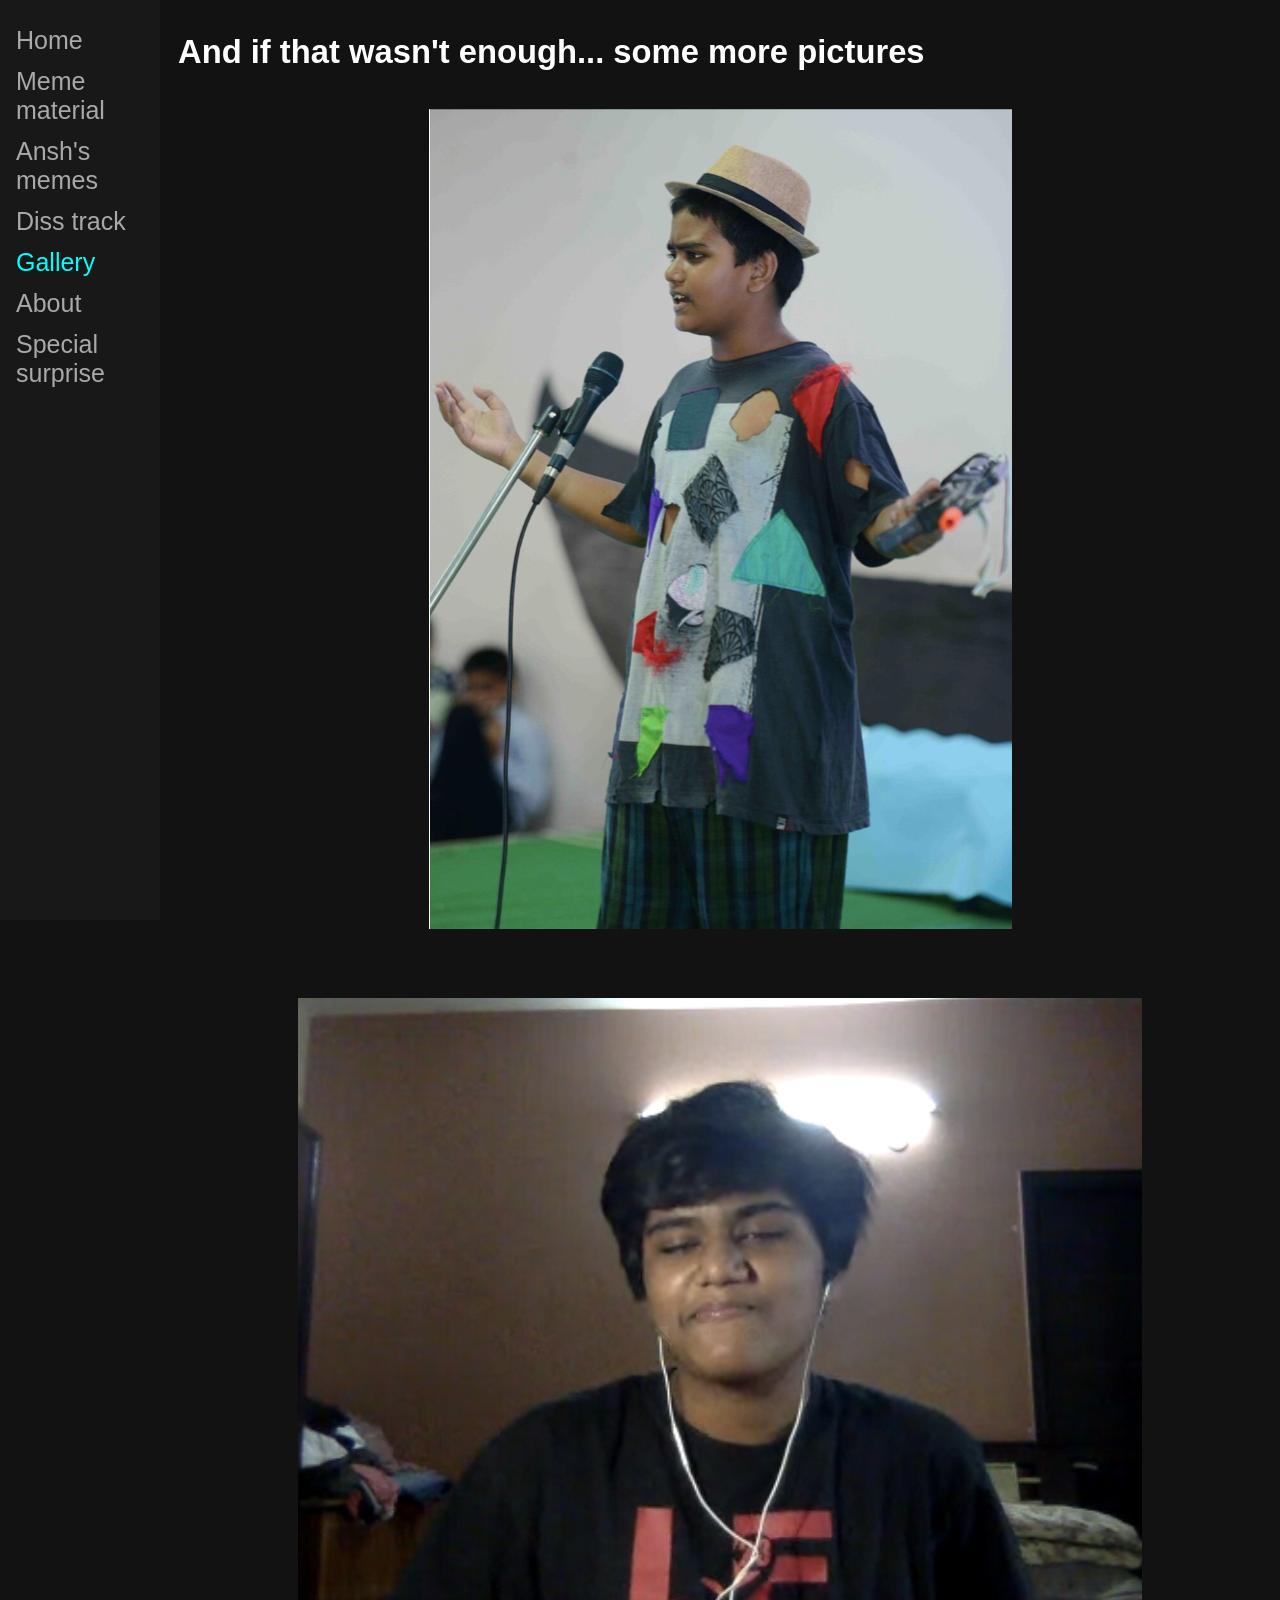
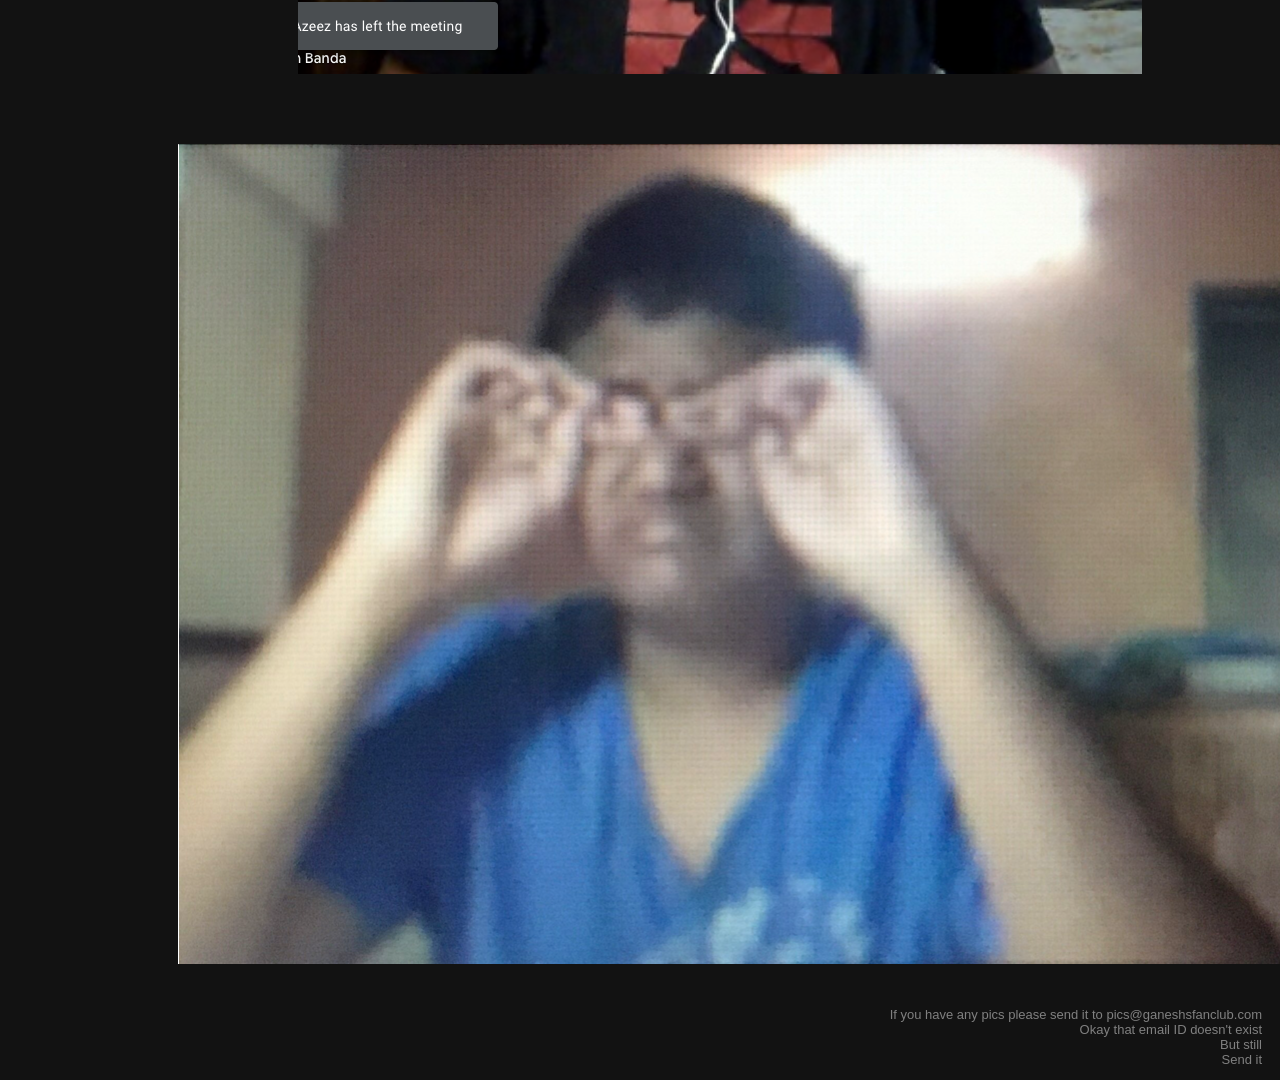
<file: Ganesh's Fan Club/markup/gallery.html>
<!DOCTYPE html>

<html lang="en">
    <head>
        <title>
            Gallery
        </title>
        <meta name="viewport" content="width=device-width, initial-scale=1.0">
        <meta charset="UTF-8">
        <link rel="stylesheet" href="../css/style.css">
    </head>

    <body>
        <div class="sidenav">
            <a href="../main.html">Home</a>
            <a href="memes.html">Meme material</a>
            <a href="anshmeme.html">Ansh's memes</a>
            <a href="diss.html">Diss track</a>
            <a href="gallery.html" class = "currentPage">Gallery</a>
            <a href="about.html">About</a>
            <a href="https://media.tenor.com/images/b3a0d882d9feb1c2101ebc95a2db937e/tenor.gif">Special surprise</a>
        </div>

        <div class="main">
            <p style = "text-align: center;">
                <h3>And if that wasn't enough... some more pictures</h3>
                <img src="../img/Ganesh Beggar Ig copy.png" class="center" style="margin-top: 1cm; height: 10%">
                <br>

                <img src="../img/Ganesh Gangsta copy.png" class="center" style="margin-top: 1cm; height: 3%">
                <br>
                
                <img src="../img/Ganesh crying.png" class="center" style="margin-top: 1cm; height: 3%">

                <p style="text-align: right; color:gray; font-size: small;"><br><br>If you have any pics please send it to pics@ganeshsfanclub.com
                <br>Okay that email ID doesn't exist<br>But still<br>Send it</p>
        </div>
    </body>
</html>
</file>
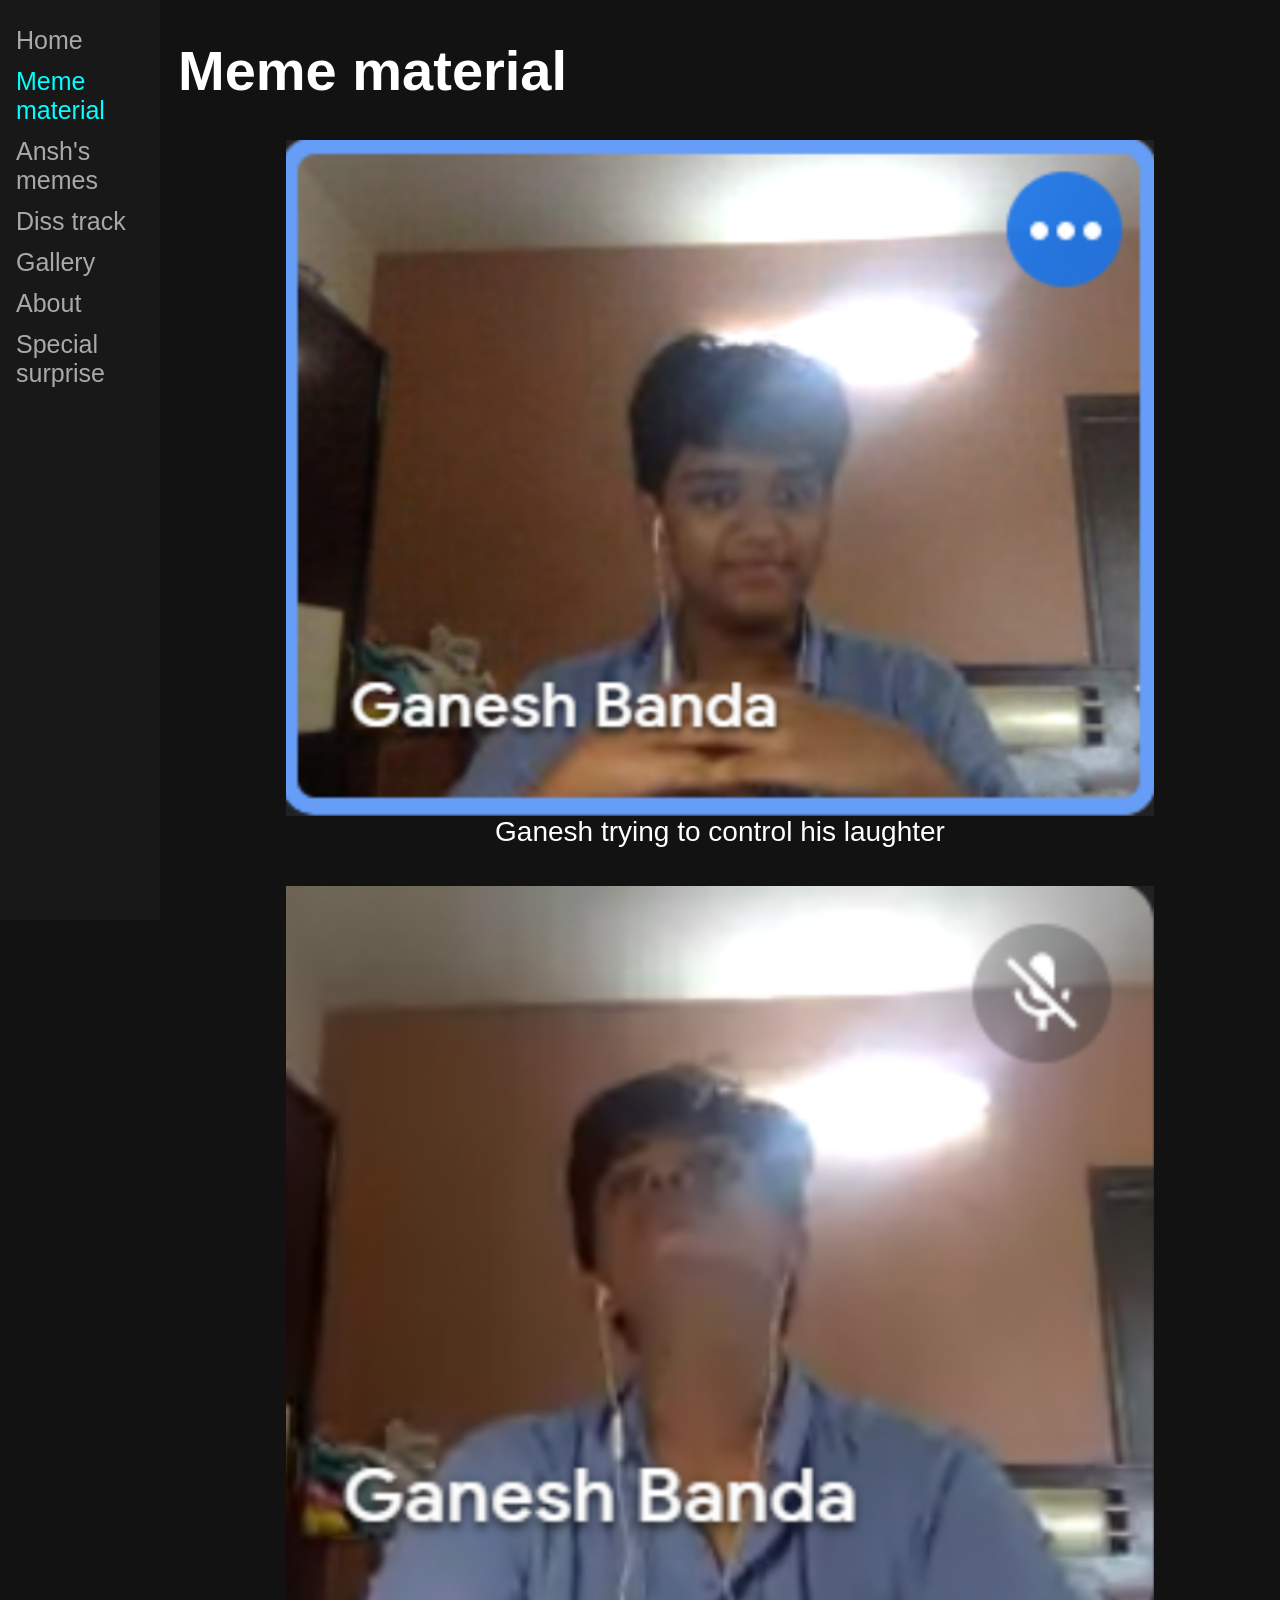
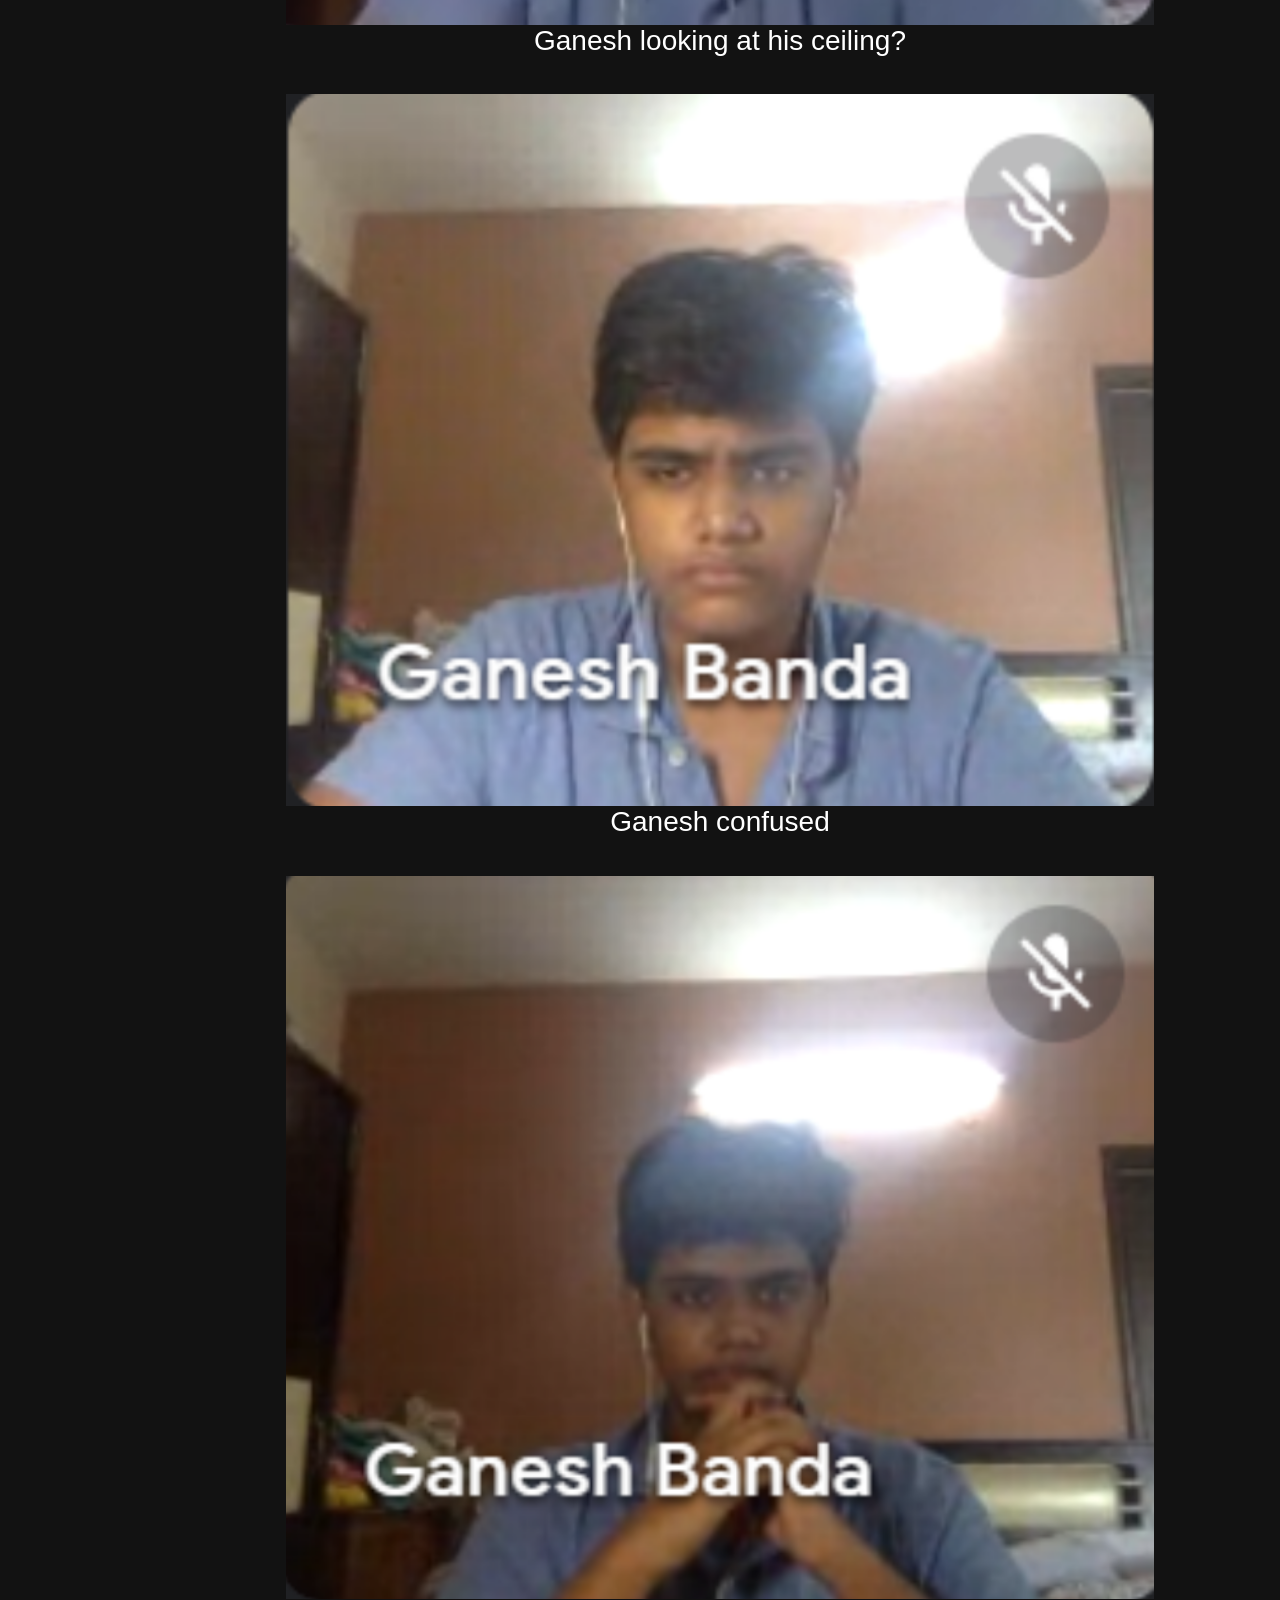
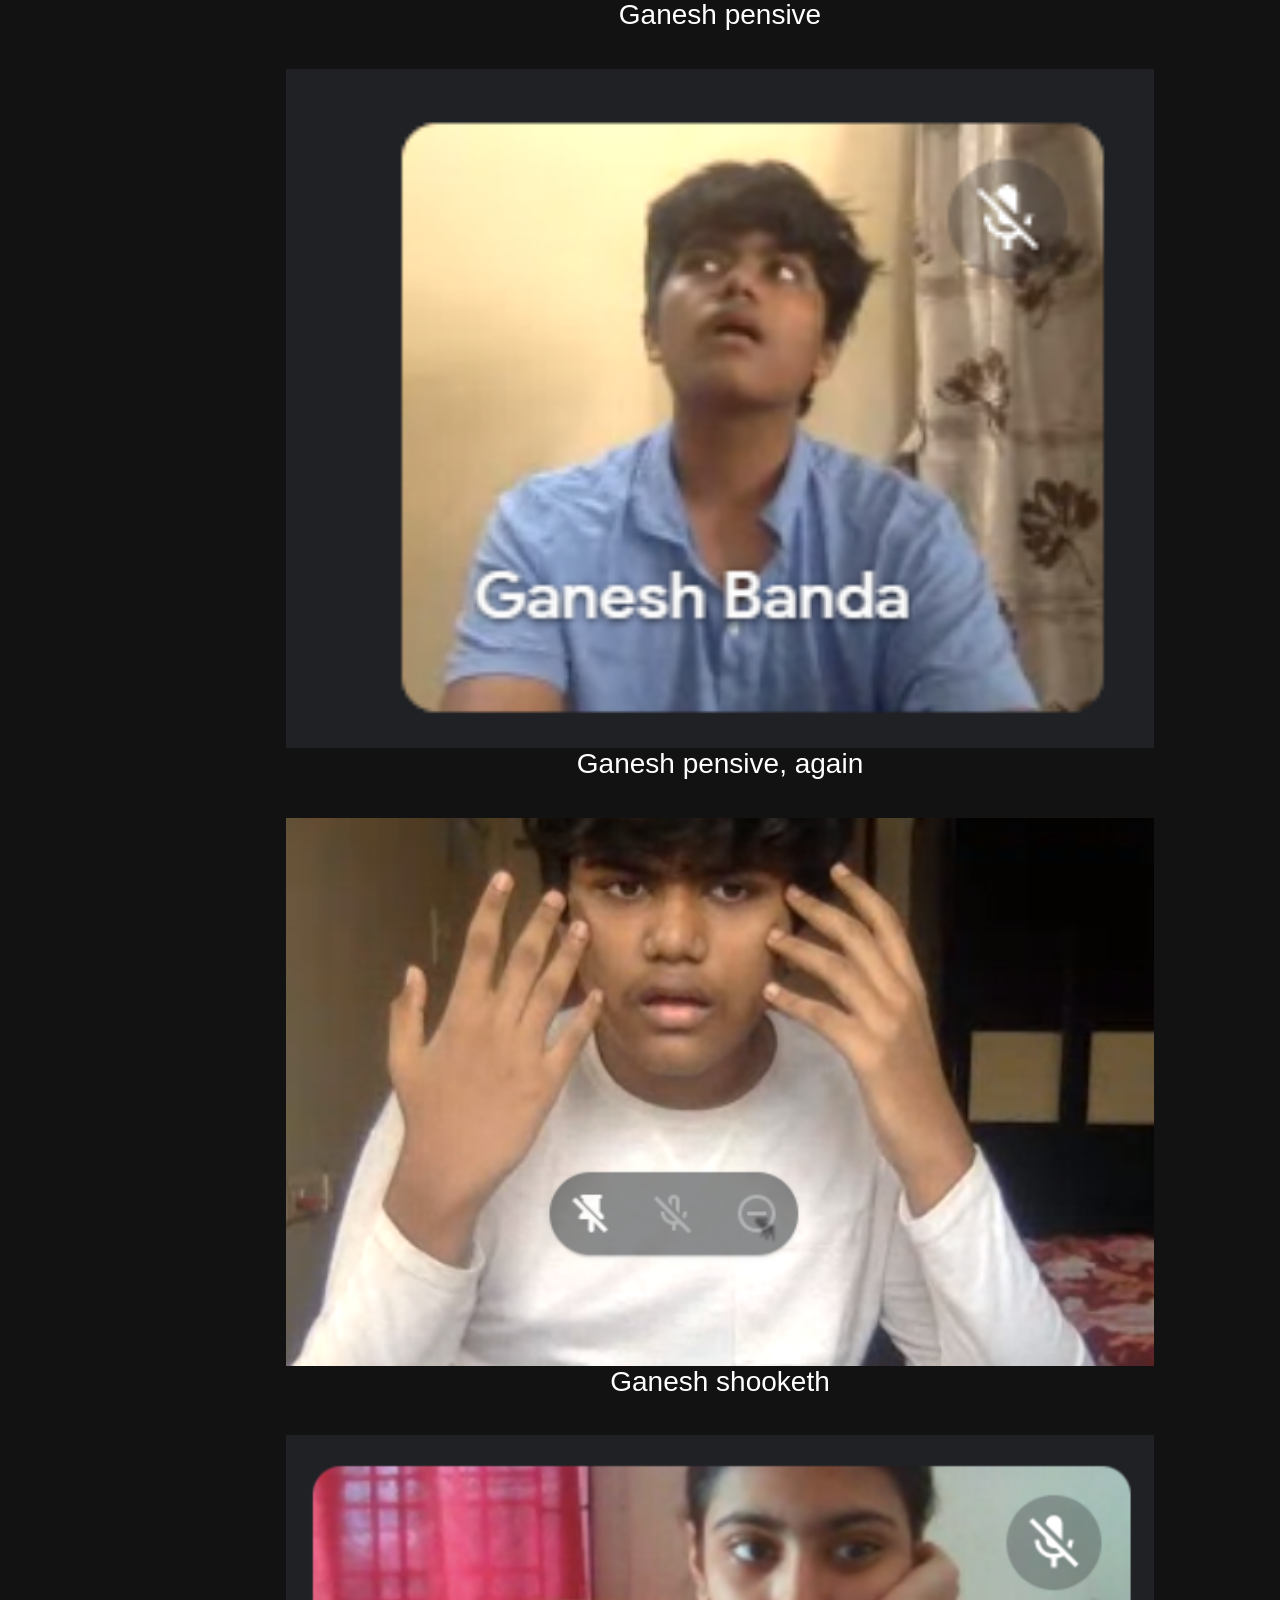
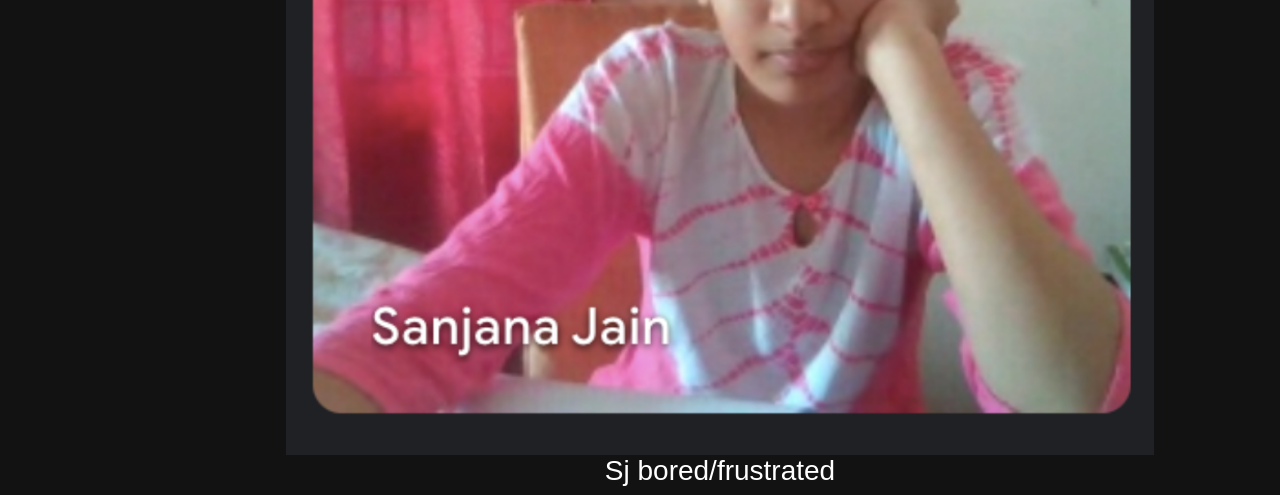
<file: Ganesh's Fan Club/markup/memes.html>
<!DOCTYPE html>

<html lang = "en">
    <head>
        <title>
            Meme material
        </title>
        <link rel="stylesheet" href="../css/style.css">
        <meta name="viewport" content="width=device-width, initial-scale=1.0">
    </head>

    <body>
        <div class="sidenav">
            <a href="../main.html">Home</a>
            <a href="memes.html" class = "currentPage">Meme material</a>
            <a href="anshmeme.html">Ansh's memes</a>
            <a href="diss.html">Diss track</a>
            <a href="gallery.html">Gallery</a>
            <a href="about.html">About</a>
            <a href="https://media.tenor.com/images/b3a0d882d9feb1c2101ebc95a2db937e/tenor.gif">Special surprise</a>
        </div>

        <div class = "main">
        <h1>Meme material</h1>

        <img src="../img/y tho 1.png" class = "center" style="margin-top: 1cm; width: 80%">
        <figcaption style = "text-align: center;">Ganesh trying to control his laughter</figcaption>

        <img src="../img/y tho 2.png" class = "center" style="margin-top: 1cm; width: 80%">
        <figcaption style = "text-align: center;">Ganesh looking at his ceiling?</figcaption>

        <img src="../img/y tho 3.png" class = "center" style="margin-top: 1cm; width: 80%">
        <figcaption style = "text-align: center;">Ganesh confused</figcaption>

        <img src="../img/y tho 4.png" class = "center" style="margin-top: 1cm; width: 80%">
        <figcaption style = "text-align: center;">Ganesh pensive</figcaption>

        <img src="../img/ganesh pensive.png" class = "center" style="margin-top: 1cm; width: 80%">
        <figcaption style = "text-align: center;">Ganesh pensive, again</figcaption>

        <img src="../img/ganesh shooketh.png" class = "center" style="margin-top: 1cm; width: 80%">
        <figcaption style = "text-align: center;">Ganesh shooketh</figcaption>

        <img src="../img/sj bored.png" class = "center" style="margin-top: 1cm; width: 80%">
        <figcaption style = "text-align: center;">Sj bored/frustrated</figcaption>
        </div>
    </body>
</html>
</file>
<file: Ganesh's Fan Club/css/style.css>
.sidenav {
    height: 100%;
    width: 160px;
    position: fixed;
    z-index: 1;
    top: 0;
    left: 0;
    background-color: #181818;
    overflow-x: hidden;
    padding-top: 20px;
}

.main {
    margin-left: 160px; /* Same as the width of the sidenav */
    font-size: 28px; /* Increased text to enable scrolling */
    padding: 0px 10px;
}   

.center {
    display: block;
    margin-left: auto;
    margin-right: auto;
}

.sidenav a {
    padding: 6px 8px 6px 16px;
    text-decoration: none;
    font-size: 25px;
    color:darkgrey;
    display: block;
}

.sidenav a:hover {
    color: #FFFFFF;
}

body {
    background-color: #121212;
    font-family: -apple-system, BlinkMacSystemFont, 'Segoe UI', Roboto, Oxygen, Ubuntu, Cantarell, 'Open Sans', 'Helvetica Neue', sans-serif;
    color: white;
    border: 12px;
}

.center {
    display: block;
    margin-left: auto;
    margin-right: auto;
}

.sidenav .currentPage {
    color: rgb(0, 255, 255);
}
</file>
